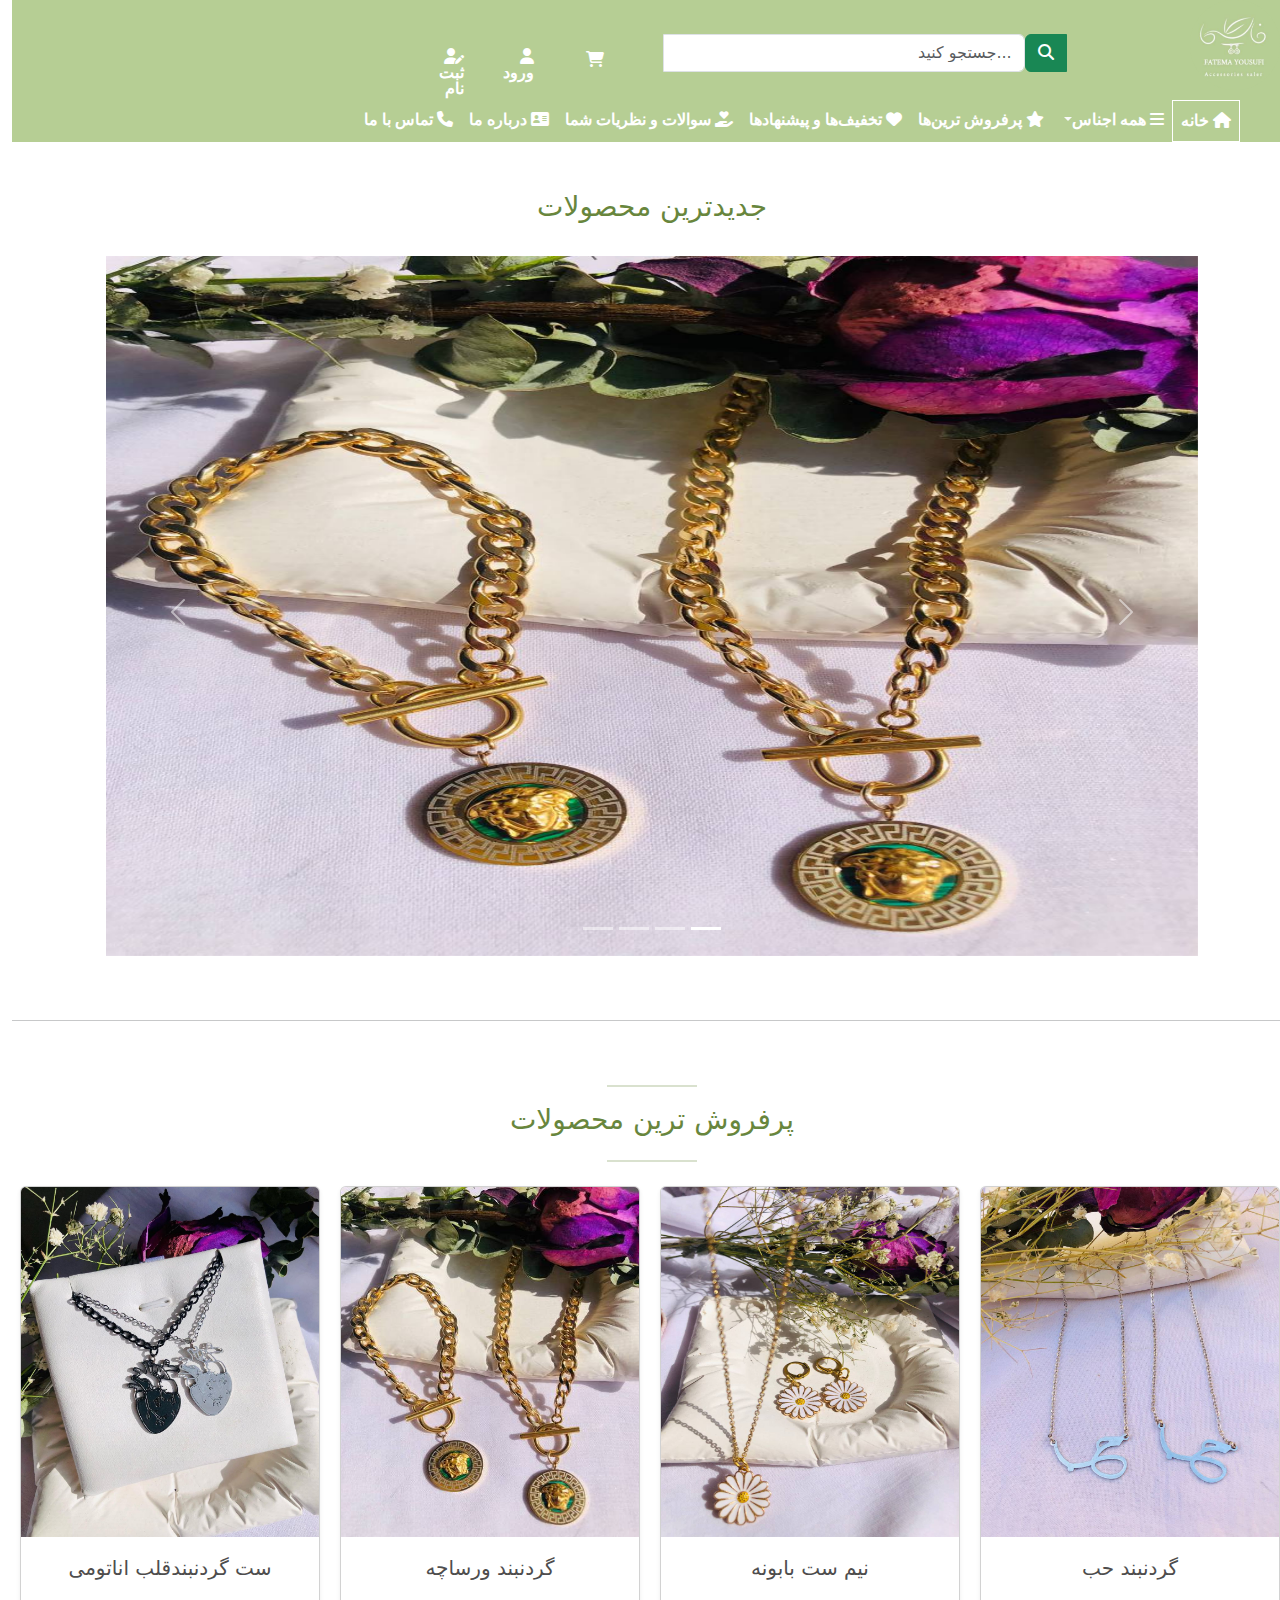
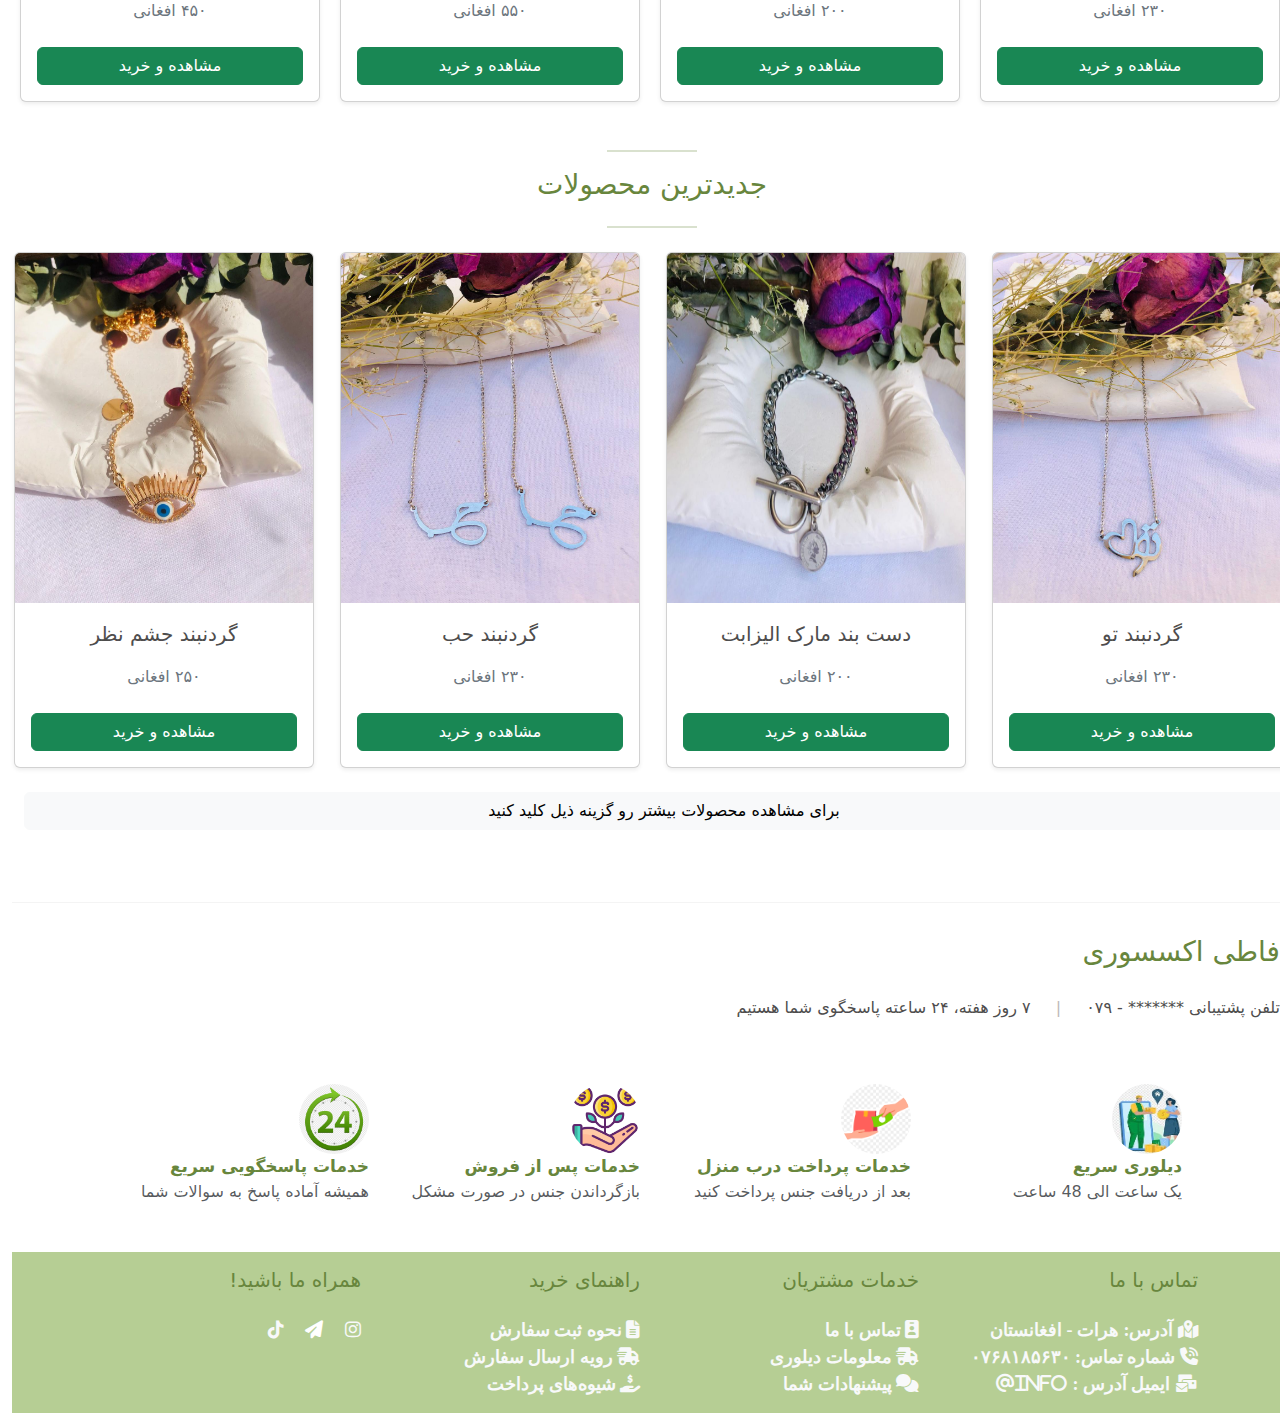
<file: index.html>
<!DOCTYPE html>
<html lang="fa" dir="rtl">
<head>
    <meta charset="UTF-8">
    <meta name="viewport" content="width=device-width, initial-scale=1.0">
    <title>فاطی اکسسوری</title>
    
    <link rel="icon" href="img/logo.png">
    <link rel="stylesheet" href="css/style.css">
    <!-- <link rel="stylesheet" href="https://cdnjs.cloudflare.com/ajax/libs/font-awesome/4.7.0/css/font-awesome.min.css"> -->
    <link rel="stylesheet" href="https://cdnjs.cloudflare.com/ajax/libs/font-awesome/6.5.2/css/all.min.css">
    <link href="https://cdn.jsdelivr.net/npm/bootstrap@5.3.3/dist/css/bootstrap.min.css" rel="stylesheet" integrity="sha384-QWTKZyjpPEjISv5WaRU9OFeRpok6YctnYmDr5pNlyT2bRjXh0JMhjY6hW+ALEwIH" crossorigin="anonymous">
    <script src="https://cdn.jsdelivr.net/npm/bootstrap@5.3.3/dist/js/bootstrap.bundle.min.js" integrity="sha384-YvpcrYf0tY3lHB60NNkmXc5s9fDVZLESaAA55NDzOxhy9GkcIdslK1eN7N6jIeHz" crossorigin="anonymous"></script>
</head>
<body>
    <header>
        <!-- top header-->
    <div class="top-head">
        <div class="row m-0">
            <div class="col-sm-2 h-100">
                <a href="index.html" class="navbar-brand">
                <img src="img/logo-modified.png" alt="logo-image" width="90px" height="90px">
                </a>
            </div>
            <div class="col-sm-4 h-100">
                <div class="input-group pt-4">
                        <button class="btn btn-success" type="button">
                            <span class="fa fa-search"></span>
                        </button>
                        <input type="search" class="form-control search" placeholder="...جستجو کنید">
                </div>
            </div>
            <div class="col-sm-2 pt-5 pe-5 h-100" style="width: 70px;">
                <div class="cart-login">
                    <div class="cart">
                        <a href="#">
                            <i class="fa fa-cart-shopping"></i>
                        </a>
                    </div>
                </div>
            </div>
            <div class="col-sm-2 pt-5 pe-5 h-100" style="width: 70px;">
                <div class="login">
                    <a href="login.html">
                        <i class="fa fa-user"> ورود </i>
                    </a>
                </div>
            </div>
            <div class="col-sm-2 pt-5 pe-5 h-100" style="width: 70px;">
                <div class="regester">
                    <a href="regester.html">
                        <i class="fa fa-user-edit"> ثبت نام </i>
                    </a>
                </div>
            </div>
        </div>
    </div>
     <!-- navegationbar-->
    <nav class="navbar navbar-expand-lg pt-0 pb-0">
        <div class="container-fluid nav-head">
        <button class="navbar-toggler" type="button" data-bs-toggle="collapse" data-bs-target="#navbarNavAltMarkup" aria-controls="navbarNavAltMarkup">
            <span class="navbar-toggler-icon"></span></button>
    <div class="collapse navbar-collapse" id="navbarNavAltMarkup">
        <ul class="navbar-nav">
            <li class="nav-item">
                <a class="nav-link text-light active" href="index.html"><i class="fa fa-home"> خانه</i></a>
            </li>
            <li class="nav-item dropdown">
                <a class="nav-link dropdown-toggle text-light" data-bs-toggle="dropdown" href="#"><i class="fa fa-bars"> همه اجناس</i></a>
                <ul class="dropdown-menu">
                    <li><a class="dropdown-item" href="#">ست کاپلی</a></li>
                    <li><a class="dropdown-item" href="#">گردنبند</a></li>
                    <li><a class="dropdown-item" href="#">دستبند </a></li>
                    <li><a class="dropdown-item" href="#">نیم ست</a></li>
                    <li><a class="dropdown-item" href="#">ست کامل</a></li>
                </ul>
            </li>
            <li class="nav-item">
                <a class="nav-link text-light" href="bestsellers.html"><i class="fa fa-star"> پرفروش‌ ترین‌ها</i></a>
            </li>
            <li class="nav-item">
                <a class="nav-link text-light" href="discount_and_offers.html"> <i class="fa fa-heart"> تخفیف‌ها و پیشنهادها</i></a>
            </li>
            <li class="nav-item">
                <a class="nav-link text-light" href="questions-opinions.html"><i class="fa fa-hand-holding-heart"> سوالات و نظریات شما </i></a>
            </li>
            <li class="nav-item">
                <a class="nav-link text-light" href="about-us.html"><i class="fa fa-address-card"> درباره ما</i></a>
            </li>
            <li class="nav-item">
                <a class="nav-link text-light" href="contact-us.html"><i class="fa fa-phone"> تماس با ما </i></a>
            </li>
        </ul>
    </div>
    </div>
    </nav>
</header>
    <div class="container">
        <div class="section">
            <div class="row m-0">
            <div class="container-fluid new-item mt-5">
                <h3 class="pb-4">جدیدترین محصولات</h3>
            </div>
            <!-- Carousel -->
            <div id="newItems" class="carousel slide" data-bs-ride="carousel">

            <!-- Indicators/dots -->
            <div class="carousel-indicators">
                <button type="button" data-bs-target="#newItems" data-bs-slide-to="0" class="active"></button>
                <button type="button" data-bs-target="#newItems" data-bs-slide-to="1"></button>
                <button type="button" data-bs-target="#newItems" data-bs-slide-to="2"></button>
                <button type="button" data-bs-target="#newItems" data-bs-slide-to="3"></button>
            </div>
            <!-- The slideshow/carousel -->
            <div class="carousel-inner">
            <div class="carousel-item active">
                <img src="img/versahc.jpg" alt="versach" class="d-block w-100" >
            </div>
            <div class="carousel-item">
                <img src="img/love.jpg" alt="love" class="d-block w-100" >
            </div>
            <div class="carousel-item">
                <img src="img/vencleef.jpg" alt="vencleef" class="d-block w-100">
            </div>
            <div class="carousel-item">
                <img src="img/you.jpg" alt="versach" class="d-block w-100">
            </div>
            </div>
    
            <!-- Left and right controls/icons -->
            <button class="carousel-control-prev" type="button" data-bs-target="#newItems" data-bs-slide="prev">
                <span class="carousel-control-prev-icon"></span>
            </button>
            <button class="carousel-control-next" type="button" data-bs-target="#newItems" data-bs-slide="next">
                <span class="carousel-control-next-icon"></span>
            </button>
        </div>
        </div>
    </div>
    </div><br> <br> <hr>
    <div class="row">
        <div class="container-fluid new-item mt-5">
            <hr class="horizontal-line">
            <h3 class="pt-3 pb-3">پرفروش ترین محصولات</h3>
            <hr class="horizontal-line">
        </div>
    </div>
        <!-- Card -->
<div class="row m-0">
    <div class="container mt-4 col-sm-3">
        <div class="card shadow-sm bg-body" style="width: 300px;">
            <img class="card-img-top" src="img/love.jpg" alt="love necklace" style="width:100%">
            <div class="card-body justify-content-center">
                <p class="card-text text-center fs-5 m-0">گردنبند حب</p>
                <a href="#" class="card-link text-decoration-none text-secondary d-block mt-3">۲۳۰ افغانی</a><br>
                <a href="#" class="btn btn-success d-block">مشاهده و خرید</a>
            </div>
        </div>
    </div>
    <div class="container mt-4 col-sm-3">
        <div class="card shadow-sm bg-body" style="width: 300px;">
            <img class="card-img-top" src="img/flower.jpg" alt="flower necklace" style="width:100%">
            <div class="card-body justify-content-center">
                <p class="card-text text-center fs-5 m-0">نیم ست بابونه</p>
                <a href="#" class="card-link text-decoration-none text-secondary d-block mt-3">۲۰۰ افغانی</a><br>
                <a href="#" class="btn btn-success d-block">مشاهده و خرید</a>
            </div>
        </div>
    </div>
    <div class="container mt-4 col-sm-3">
        <div class="card shadow-sm bg-body" style="width: 300px;">
            <img class="card-img-top" src="img/versahc_50.jpg" alt="versach necklace" style="width:100%">
            <div class="card-body justify-content-center">
                <p class="card-text text-center fs-5 m-0">گردنبند ورساچه</p>
                <a href="#" class="card-link text-decoration-none text-secondary d-block mt-3">۵۵۰ افغانی</a><br>
                <a href="#" class="btn btn-success d-block">مشاهده و خرید</a>
            </div>
        </div>
    </div>
    <div class="container mt-4 col-sm-3">
        <div class="card shadow-sm bg-body" style="width: 300px;">
            <img class="card-img-top" src="img/anatomy-heart. jpg.jpg" alt="anatomy-heart necklace" style="width:100%,">
            <div class="card-body justify-content-center">
                <p class="card-text text-center fs-5 m-0">ست گردنبندقلب اناتومی</p>
                <a href="#" class="card-link text-decoration-none text-secondary d-block mt-3">۴۵۰ افغانی</a><br>
                <a href="#" class="btn btn-success d-block">مشاهده و خرید</a>
            </div>
        </div>
    </div>
</div>

    <div class="row">
        <div class="container-fluid new-item mt-5">
            <hr class="horizontal-line">
            <h3 class="pt-3 pb-3">جدیدترین محصولات</h3>
            <hr class="horizontal-line">
        </div>
        <!-- Card -->
    <div class="container mt-4 col-sm-3">
        <div class="card shadow-sm bg-body" style="width: 300px;">
            <img class="card-img-top" src="img/you.jpg" alt="you necklace" style="width:100%">
            <div class="card-body justify-content-center">
                <p class="card-text text-center fs-5 m-0">گردنبند تو</p>
                <a href="#" class="card-link text-decoration-none text-secondary d-block mt-3">۲۳۰ افغانی</a><br>
                <a href="#" class="btn btn-success d-block">مشاهده و خرید</a>
            </div>
        </div>
    </div>
    <div class="container mt-4 col-sm-3">
        <div class="card shadow-sm bg-body" style="width: 300px;">
            <img class="card-img-top" src="img/bracelet.jpg" alt="bracelet" style="width:100%">
            <div class="card-body justify-content-center">
                <p class="card-text text-center fs-5 m-0">دست بند مارک الیزابت</p>
                <a href="#" class="card-link text-decoration-none text-secondary d-block mt-3">۲۰۰ افغانی</a><br>
                <a href="#" class="btn btn-success d-block">مشاهده و خرید</a>
            </div>
        </div>
    </div>
    <div class="container mt-4 col-sm-3">
        <div class="card shadow-sm bg-body" style="width: 300px;">
            <img class="card-img-top" src="img/love.jpg" alt="love necklace" style="width:100%">
            <div class="card-body justify-content-center">
                <p class="card-text text-center fs-5 m-0">گردنبند حب</p>
                <a href="#" class="card-link text-decoration-none text-secondary d-block mt-3">۲۳۰ افغانی</a><br>
                <a href="#" class="btn btn-success d-block">مشاهده و خرید</a>
            </div>
        </div>
    </div>
    <div class="container mt-4 col-sm-3">
        <div class="card shadow-sm bg-body" style="width: 300px;">
            <img class="card-img-top" src="img/evil-eye.jpg" alt="evil-eye necklace" style="width:100%,">
            <div class="card-body justify-content-center">
                <p class="card-text text-center fs-5 m-0">گردنبند جشم نظر</p>
                <a href="#" class="card-link text-decoration-none text-secondary d-block mt-3">۲۵۰ افغانی</a><br>
                <a href="#" class="btn btn-success d-block">مشاهده و خرید</a>
            </div>
        </div>
    </div>
    <div class="row mt-4 mb-4">
        <button class=" btn btn-light d-block">برای مشاهده محصولات بیشتر رو گزینه ذیل کلید کنید</button>
    </div><br><br>
    </div><hr class="mt-5" style="color: lightgrey;">

    <div class="row m-0">
        <h3 class="mt-3 mb-3" style="color: #68863d;"> فاطی اکسسوری</h3><br>
        <p>تلفن پشتیبانی ******* - ۰۷۹  <span class="spn">|</span> ۷ روز هفته، ۲۴ ساعته پاسخگوی شما هستیم</p>
    </div>
    <!-- Remarks -->
    <section class="remarks">
    <div class="container">
    <div class="row  my-5 mx-3">
        <div class="col-lg-3 col-md-4 col-sm-6 col-12">
            <div class="remark">
                <div class="remark-icon">
                <img src="img/express-delivery.jpg" class="rounded-pill" alt="an" width="70" height="70">
                </div>
                <div class="remark-text">
                    <div class="text-title">
                        دیلوری سریع
                    </div>
                    <div class="text-d text-muted">
                        یک ساعت الی 48 ساعت
                    </div>
                </div>
            </div>
        </div>
        <div class="col-lg-3 col-md-4 col-sm-6 col-12">
            <div class="remark">
                <div class="remark-icon">
                    <img src="img/cash-on-deliveryl.png" class="rounded-pill" alt="an" width="70" height="70">
                </div>
                <div class="remark-text">
                    <div class="text-title">
                         خدمات پرداخت درب منزل 
                    </div>
                    <div class="text-d text-muted">
                        بعد از دریافت جنس پرداخت کنید
                    </div>
                </div>
            </div>
        </div>
        <div class="col-lg-3 col-md-4 col-sm-6 col-12">
            <div class="remark">
                <div class="remark-icon">
                    <img src="img/roi.png" class="rounded-pill" alt="an" width="70" height="70">
                </div>
                <div class="remark-text">
                    <div class="text-title">
                        خدمات پس از فروش
                    </div>
                    <div class="text-d text-muted">
                        بازگرداندن جنس در صورت مشکل
                    </div>
                </div>
            </div>
        </div>
        <div class="col-lg-3 col-md-4 col-sm-6 col-12">
            <div class="remark">
                <div class="remark-icon">
                    <img src="img/accountability.png" class="rounded-pill" alt="an" width="70" height="70">
                </div>
                <div class="remark-text">
                    <div class="text-title">
                        خدمات پاسخگویی سریع
                    </div>
                    <div class="text-d text-muted">
                        همیشه آماده پاسخ به سوالات شما
                    </div>
                </div>
            </div>
        </div>
    </div>
</div>
</section>
    <!-- footer -->
    <footer class="foot">
        <div style="background-color: #B6CE94;">
        <div class="container py-3">
            <div class="row m-0">
                <div class="col-lg-3 col-md-4 col-sm-6 col-12">
                    <h5 class="pb-3" style="color: #68863d;"> تماس با ما </h5>
                    <span class="text-light"><i class="fas fa-map-marked-alt"> آدرس: هرات - افغانستان </i></span><br>
                    <span class="text-light"><i class="fas fa-phone-volume"> شماره تماس: ۰۷۶۸۱۸۵۶۳۰  </i></span><br>
                    <span class="text-light"><i class="fas fa-mail-bulk"> ایمیل آدرس : info@</i></span>
                </div>
                <div class="col-lg-3 col-md-4 col-sm-6 col-12">
                    <h5 class="mb-4" style="color: #68863d;"> خدمات مشتریان </h5>
                        <a href="#">
                            <span class="text-light"><i class="fas fa-id-badge"> تماس با ما  </i></span>
                        </a><br>
                        <a href="#">
                            <span class="text-light"><i class="fas fa-shipping-fast"> معلومات دیلوری </i></span>
                        </a><br>
                        <a href="#">
                            <span class="text-light"><i class="fas fas fa-comments"> پیشنهادات شما  </i></span>
                        </a>
                </div>
                <div class="col-lg-3 col-md-4 col-sm-6 col-12">
                    <h5 class="pb-3" style="color: #68863d;"> راهنمای خرید  </h5>
                    <a href="#">
                        <span class="text-light"><i class="fas fa-file-alt"> نحوه ثبت سفارش </i></span>
                    </a><br>
                    <a href="#">
                        <span class="text-light"><i class="fas fa-shipping-fast"> رویه ارسال سفارش 
                        </i></span>
                    </a><br>
                    <a href="">
                        <span class="text-light"><i class="fas fa-hand-holding-usd">  شیوه‌های پرداخت </i></span>
                    </a>
                </div>
                <div class="col-lg-3 col-md-4 col-sm-6 col-12">
                    <h5 class="mb-4" style="color: #68863d;">همراه ما باشید!</h5>
                    <a href=""><i class="fa-brands fa-instagram text-light ps-3"></i></a>
                    <i class="fa fa-paper-plane ps-3"></i>
                    <i class="fa-brands fa-tiktok text-light"></i>
                </div>
            </div>
        </div>
    </div>
    </footer>
</body>
</html>
</file>
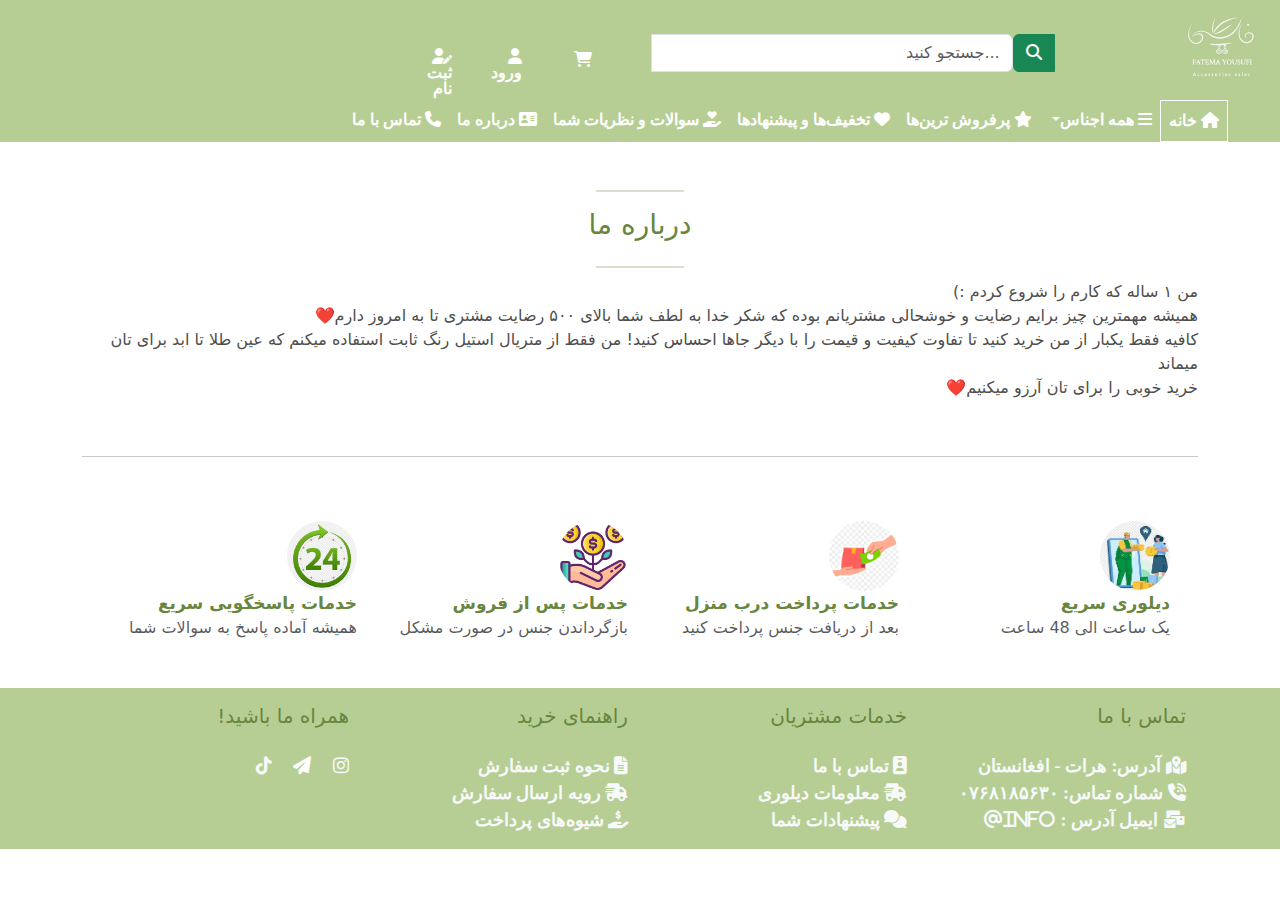
<file: about-us.html>
<!DOCTYPE html>
<html lang="en" dir="rtl">
<head>
    <meta charset="UTF-8">
    <meta name="viewport" content="width=device-width, initial-scale=1.0">
    <title>فاطی اکسسوری</title>
    
    <link rel="icon" href="img/logo.png">
    <link rel="stylesheet" href="css/style.css">
    <!-- <link rel="stylesheet" href="https://cdnjs.cloudflare.com/ajax/libs/font-awesome/4.7.0/css/font-awesome.min.css"> -->
    <link rel="stylesheet" href="https://cdnjs.cloudflare.com/ajax/libs/font-awesome/6.5.2/css/all.min.css">
    <link href="https://cdn.jsdelivr.net/npm/bootstrap@5.3.3/dist/css/bootstrap.min.css" rel="stylesheet" integrity="sha384-QWTKZyjpPEjISv5WaRU9OFeRpok6YctnYmDr5pNlyT2bRjXh0JMhjY6hW+ALEwIH" crossorigin="anonymous">
    <script src="https://cdn.jsdelivr.net/npm/bootstrap@5.3.3/dist/js/bootstrap.bundle.min.js" integrity="sha384-YvpcrYf0tY3lHB60NNkmXc5s9fDVZLESaAA55NDzOxhy9GkcIdslK1eN7N6jIeHz" crossorigin="anonymous"></script>
</head>
<body>
    <header>
        <!-- top header-->
    <div class="top-head">
        <div class="row m-0">
            <div class="col-sm-2 h-100">
                <a href="index.html" class="navbar-brand">
                <img src="img/logo-modified.png" alt="logo-image" width="90px" height="90px">
                </a>
            </div>
            <div class="col-sm-4 h-100">
                <div class="input-group pt-4">
                        <button class="btn btn-success" type="button">
                            <span class="fa fa-search"></span>
                        </button>
                        <input type="search" class="form-control search" placeholder="...جستجو کنید">
                </div>
            </div>
            <div class="col-sm-2 pt-5 pe-5 h-100" style="width: 70px;">
                <div class="cart-login">
                    <div class="cart">
                        <a href="#">
                            <i class="fa fa-cart-shopping"></i>
                        </a>
                    </div>
                </div>
            </div>
            <div class="col-sm-2 pt-5 pe-5 h-100" style="width: 70px;">
                <div class="login">
                    <a href="login.html">
                        <i class="fa fa-user"> ورود </i>
                    </a>
                </div>
            </div>
            <div class="col-sm-2 pt-5 pe-5 h-100" style="width: 70px;">
                <div class="regester">
                    <a href="regester.html">
                        <i class="fa fa-user-edit"> ثبت نام </i>
                    </a>
                </div>
            </div>
        </div>
    </div>
     <!-- navegationbar-->
    <nav class="navbar navbar-expand-lg pt-0 pb-0">
        <div class="container-fluid nav-head">
        <button class="navbar-toggler" type="button" data-bs-toggle="collapse" data-bs-target="#navbarNavAltMarkup" aria-controls="navbarNavAltMarkup">
            <span class="navbar-toggler-icon"></span></button>
    <div class="collapse navbar-collapse" id="navbarNavAltMarkup">
        <ul class="navbar-nav">
            <li class="nav-item">
                <a class="nav-link text-light active" href="index.html"><i class="fa fa-home"> خانه</i></a>
            </li>
            <li class="nav-item dropdown">
                <a class="nav-link dropdown-toggle text-light" data-bs-toggle="dropdown" href="#"><i class="fa fa-bars"> همه اجناس</i></a>
                <ul class="dropdown-menu">
                    <li><a class="dropdown-item" href="#">ست کاپلی</a></li>
                    <li><a class="dropdown-item" href="#">گردنبند</a></li>
                    <li><a class="dropdown-item" href="#">دستبند </a></li>
                    <li><a class="dropdown-item" href="#">نیم ست</a></li>
                    <li><a class="dropdown-item" href="#">ست کامل</a></li>
                </ul>
            </li>
            <li class="nav-item">
                <a class="nav-link text-light" href="bestsellers.html"><i class="fa fa-star"> پرفروش‌ ترین‌ها</i></a>
            </li>
            <li class="nav-item">
                <a class="nav-link text-light" href="discount_and_offers.html"> <i class="fa fa-heart"> تخفیف‌ها و پیشنهادها</i></a>
            </li>
            <li class="nav-item">
                <a class="nav-link text-light" href="questions-opinions.html"><i class="fa fa-hand-holding-heart"> سوالات و نظریات شما </i></a>
            </li>
            <li class="nav-item">
                <a class="nav-link text-light" href="about-us.html"><i class="fa fa-address-card"> درباره ما</i></a>
            </li>
            <li class="nav-item">
                <a class="nav-link text-light" href="contact-us.html"><i class="fa fa-phone"> تماس با ما </i></a>
            </li>
        </ul>
    </div>
    </div>
    </nav>
</header>
<!-- Card -->
    <div class="container-fluid new-item mt-5">
        <hr class="horizontal-line">
        <h3 class="pt-3 pb-3"> درباره ما </h3>
        <hr class="horizontal-line">
    </div>
    <div class="container">
        <div class="row">
            <div class="col">
                <p>
                    من ۱ ساله که کارم را شروع کردم :) <br>
                    همیشه مهمترین چیز برایم رضایت و خوشحالی مشتریانم بوده
                    که شکر خدا به لطف شما بالای ۵۰۰ رضایت مشتری تا به امروز دارم❤️<br>
                    کافیه فقط یکبار از من خرید کنید تا تفاوت کیفیت و قیمت را با دیگر جاها احساس کنید!
                    من فقط از متریال استیل رنگ ثابت استفاده میکنم که عین طلا تا ابد برای تان میماند<br>
                    خرید خوبی را برای تان آرزو میکنیم❤️                    
                </p><br><hr>
            </div>
        </div>
    </div>
    
    <!-- Remarks -->
    <section class="remarks">
        <div class="container">
        <div class="row  my-5 mx-3">
            <div class="col-lg-3 col-md-4 col-sm-6 col-12">
                <div class="remark">
                    <div class="remark-icon">
                    <img src="img/express-delivery.jpg" class="rounded-pill" alt="an" width="70" height="70">
                    </div>
                    <div class="remark-text">
                        <div class="text-title">
                            دیلوری سریع
                        </div>
                        <div class="text-d text-muted">
                            یک ساعت الی 48 ساعت
                        </div>
                    </div>
                </div>
            </div>
            <div class="col-lg-3 col-md-4 col-sm-6 col-12">
                <div class="remark">
                    <div class="remark-icon">
                        <img src="img/cash-on-deliveryl.png" class="rounded-pill" alt="an" width="70" height="70">
                    </div>
                    <div class="remark-text">
                        <div class="text-title">
                             خدمات پرداخت درب منزل 
                        </div>
                        <div class="text-d text-muted">
                            بعد از دریافت جنس پرداخت کنید
                        </div>
                    </div>
                </div>
            </div>
            <div class="col-lg-3 col-md-4 col-sm-6 col-12">
                <div class="remark">
                    <div class="remark-icon">
                        <img src="img/roi.png" class="rounded-pill" alt="an" width="70" height="70">
                    </div>
                    <div class="remark-text">
                        <div class="text-title">
                            خدمات پس از فروش
                        </div>
                        <div class="text-d text-muted">
                            بازگرداندن جنس در صورت مشکل
                        </div>
                    </div>
                </div>
            </div>
            <div class="col-lg-3 col-md-4 col-sm-6 col-12">
                <div class="remark">
                    <div class="remark-icon">
                        <img src="img/accountability.png" class="rounded-pill" alt="an" width="70" height="70">
                    </div>
                    <div class="remark-text">
                        <div class="text-title">
                            خدمات پاسخگویی سریع
                        </div>
                        <div class="text-d text-muted">
                            همیشه آماده پاسخ به سوالات شما
                        </div>
                    </div>
                </div>
            </div>
        </div>
    </div>
    </section>
        <!-- footer -->
        <footer class="foot">
            <div style="background-color: #B6CE94;">
            <div class="container py-3">
                <div class="row m-0">
                    <div class="col-lg-3 col-md-4 col-sm-6 col-12">
                        <h5 class="pb-3" style="color: #68863d;"> تماس با ما </h5>
                        <span class="text-light"><i class="fas fa-map-marked-alt"> آدرس: هرات - افغانستان </i></span><br>
                        <span class="text-light"><i class="fas fa-phone-volume"> شماره تماس: ۰۷۶۸۱۸۵۶۳۰  </i></span><br>
                        <span class="text-light"><i class="fas fa-mail-bulk"> ایمیل آدرس : info@</i></span>
                    </div>
                    <div class="col-lg-3 col-md-4 col-sm-6 col-12">
                        <h5 class="mb-4" style="color: #68863d;"> خدمات مشتریان </h5>
                            <a href="#">
                                <span class="text-light"><i class="fas fa-id-badge"> تماس با ما  </i></span>
                            </a><br>
                            <a href="#">
                                <span class="text-light"><i class="fas fa-shipping-fast"> معلومات دیلوری </i></span>
                            </a><br>
                            <a href="#">
                                <span class="text-light"><i class="fas fas fa-comments"> پیشنهادات شما  </i></span>
                            </a>
                    </div>
                    <div class="col-lg-3 col-md-4 col-sm-6 col-12">
                        <h5 class="pb-3" style="color: #68863d;"> راهنمای خرید  </h5>
                        <a href="#">
                            <span class="text-light"><i class="fas fa-file-alt"> نحوه ثبت سفارش </i></span>
                        </a><br>
                        <a href="#">
                            <span class="text-light"><i class="fas fa-shipping-fast"> رویه ارسال سفارش 
                            </i></span>
                        </a><br>
                        <a href="">
                            <span class="text-light"><i class="fas fa-hand-holding-usd">  شیوه‌های پرداخت </i></span>
                        </a>
                    </div>
                    <div class="col-lg-3 col-md-4 col-sm-6 col-12">
                        <h5 class="mb-4" style="color: #68863d;">همراه ما باشید!</h5>
                        <a href=""><i class="fa-brands fa-instagram text-light ps-3"></i></a>
                        <i class="fa fa-paper-plane ps-3"></i>
                        <i class="fa-brands fa-tiktok text-light"></i>
                    </div>
                </div>
            </div>
        </div>
        </footer>
</body>
</html>
</file>
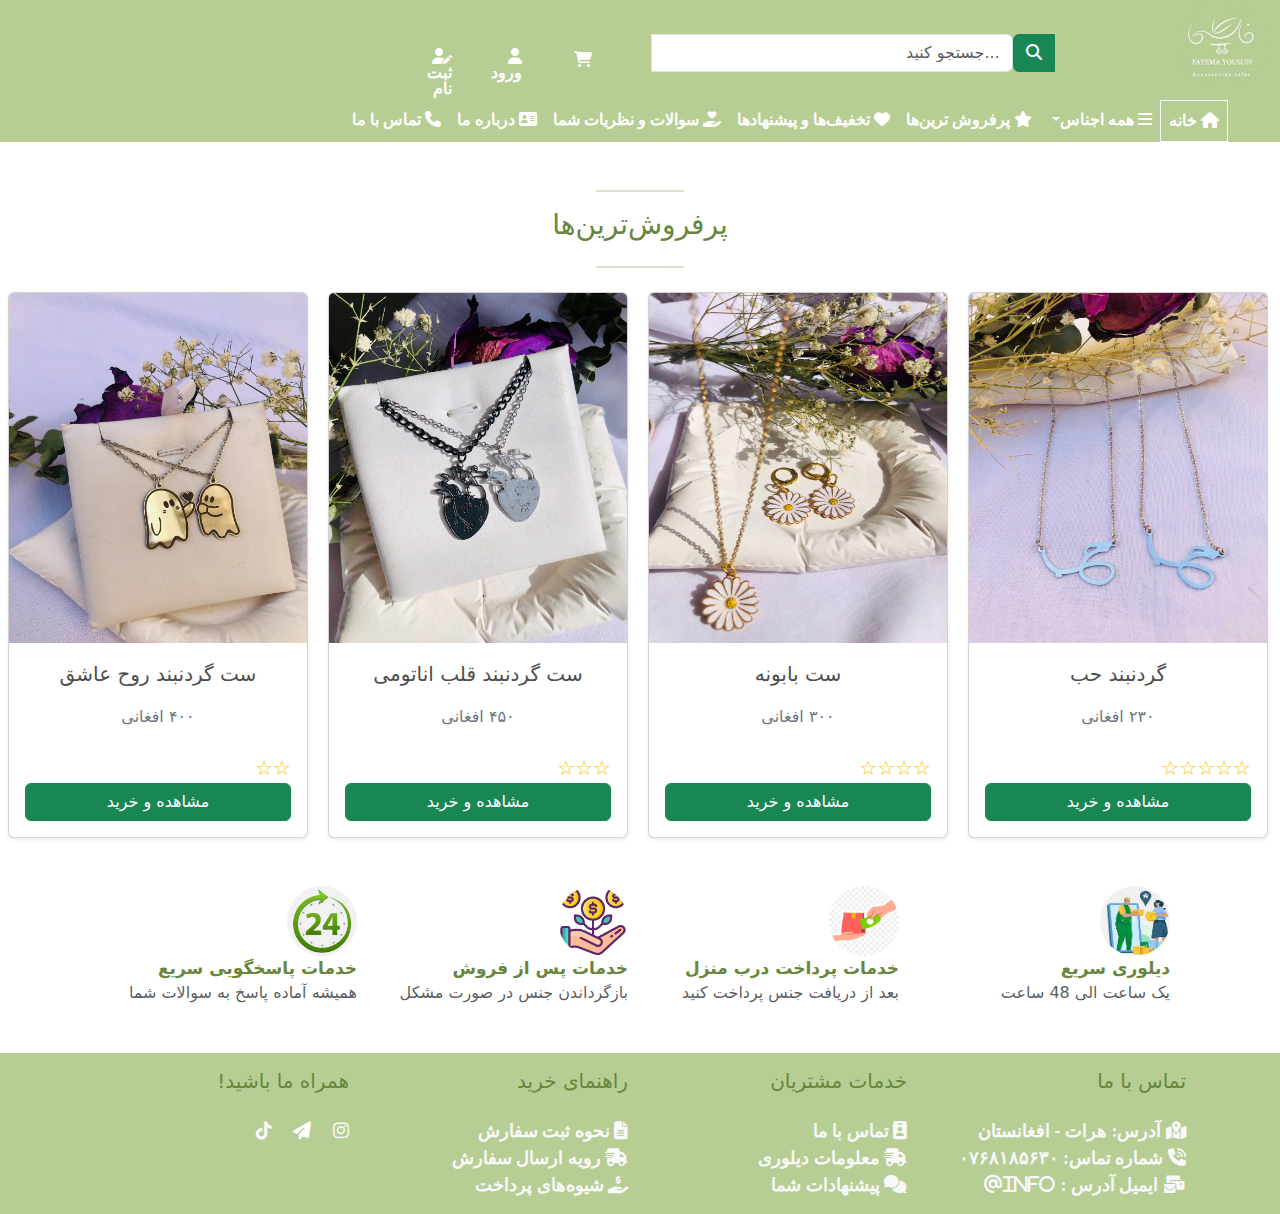
<file: bestsellers.html>
<!DOCTYPE html>
<html lang="en" dir="rtl">
<head>
    <meta charset="UTF-8">
    <meta name="viewport" content="width=device-width, initial-scale=1.0">
    <title>فاطی اکسسوری</title>
    
    <link rel="icon" href="img/logo.png">
    <link rel="stylesheet" href="css/style.css">
    <!-- <link rel="stylesheet" href="https://cdnjs.cloudflare.com/ajax/libs/font-awesome/4.7.0/css/font-awesome.min.css"> -->
    <link rel="stylesheet" href="https://cdnjs.cloudflare.com/ajax/libs/font-awesome/6.5.2/css/all.min.css">
    <link href="https://cdn.jsdelivr.net/npm/bootstrap@5.3.3/dist/css/bootstrap.min.css" rel="stylesheet" integrity="sha384-QWTKZyjpPEjISv5WaRU9OFeRpok6YctnYmDr5pNlyT2bRjXh0JMhjY6hW+ALEwIH" crossorigin="anonymous">
    <script src="https://cdn.jsdelivr.net/npm/bootstrap@5.3.3/dist/js/bootstrap.bundle.min.js" integrity="sha384-YvpcrYf0tY3lHB60NNkmXc5s9fDVZLESaAA55NDzOxhy9GkcIdslK1eN7N6jIeHz" crossorigin="anonymous"></script>
</head>
<body>
    <header>
        <!-- top header-->
    <div class="top-head">
        <div class="row m-0">
            <div class="col-sm-2 h-100">
                <a href="index.html" class="navbar-brand">
                <img src="img/logo-modified.png" alt="logo-image" width="90px" height="90px">
                </a>
            </div>
            <div class="col-sm-4 h-100">
                <div class="input-group pt-4">
                        <button class="btn btn-success" type="button">
                            <span class="fa fa-search"></span>
                        </button>
                        <input type="search" class="form-control search" placeholder="...جستجو کنید">
                </div>
            </div>
            <div class="col-sm-2 pt-5 pe-5 h-100" style="width: 70px;">
                <div class="cart-login">
                    <div class="cart">
                        <a href="#">
                            <i class="fa fa-cart-shopping"></i>
                        </a>
                    </div>
                </div>
            </div>
            <div class="col-sm-2 pt-5 pe-5 h-100" style="width: 70px;">
                <div class="login">
                    <a href="login.html">
                        <i class="fa fa-user"> ورود </i>
                    </a>
                </div>
            </div>
            <div class="col-sm-2 pt-5 pe-5 h-100" style="width: 70px;">
                <div class="regester">
                    <a href="regester.html">
                        <i class="fa fa-user-edit"> ثبت نام </i>
                    </a>
                </div>
            </div>
        </div>
    </div>
     <!-- navegationbar-->
    <nav class="navbar navbar-expand-lg pt-0 pb-0">
        <div class="container-fluid nav-head">
        <button class="navbar-toggler" type="button" data-bs-toggle="collapse" data-bs-target="#navbarNavAltMarkup" aria-controls="navbarNavAltMarkup">
            <span class="navbar-toggler-icon"></span></button>
    <div class="collapse navbar-collapse" id="navbarNavAltMarkup">
        <ul class="navbar-nav">
            <li class="nav-item">
                <a class="nav-link text-light active" href="index.html"><i class="fa fa-home"> خانه</i></a>
            </li>
            <li class="nav-item dropdown">
                <a class="nav-link dropdown-toggle text-light" data-bs-toggle="dropdown" href="#"><i class="fa fa-bars"> همه اجناس</i></a>
                <ul class="dropdown-menu">
                    <li><a class="dropdown-item" href="#">ست کاپلی</a></li>
                    <li><a class="dropdown-item" href="#">گردنبند</a></li>
                    <li><a class="dropdown-item" href="#">دستبند </a></li>
                    <li><a class="dropdown-item" href="#">نیم ست</a></li>
                    <li><a class="dropdown-item" href="#">ست کامل</a></li>
                </ul>
            </li>
            <li class="nav-item">
                <a class="nav-link text-light" href="bestsellers.html"><i class="fa fa-star"> پرفروش‌ ترین‌ها</i></a>
            </li>
            <li class="nav-item">
                <a class="nav-link text-light" href="discount_and_offers.html"> <i class="fa fa-heart"> تخفیف‌ها و پیشنهادها</i></a>
            </li>
            <li class="nav-item">
                <a class="nav-link text-light" href="questions-opinions.html"><i class="fa fa-hand-holding-heart"> سوالات و نظریات شما </i></a>
            </li>
            <li class="nav-item">
                <a class="nav-link text-light" href="about-us.html"><i class="fa fa-address-card"> درباره ما</i></a>
            </li>
            <li class="nav-item">
                <a class="nav-link text-light" href="contact-us.html"><i class="fa fa-phone"> تماس با ما </i></a>
            </li>
        </ul>
    </div>
    </div>
    </nav>
</header>
<div class="container-fluid new-item mt-5">
    <hr class="horizontal-line">
    <h3 class="pt-3 pb-3">  پرفروش‌ترین‌ها  </h3>
    <hr class="horizontal-line">
</div>
<!-- Card -->
<div class="row m-0">
<div class="container mt-4 col-sm-3">
    <div class="card shadow-sm bg-body" style="width: 300px;">
        <img class="card-img-top" src="img/love.jpg" alt="love necklace" style="width:100%">
        <div class="card-body justify-content-center">
            <p class="card-text text-center fs-5 m-0">گردنبند حب</p>
            <a href="#" class="card-link text-decoration-none text-secondary d-block mt-3">۲۳۰ افغانی</a><br>
            <span class="text-warning fs-5">&star;&star;&star;&star;&star;</span>
            <a href="#" class="btn btn-success d-block">مشاهده و خرید</a>
        </div>
    </div>
</div>
<div class="container mt-4 col-sm-3">
<div class="card shadow-sm bg-body" style="width: 300px;">
    <img class="card-img-top" src="img/flower.jpg" alt="flower necklace" style="width:100%">
    <div class="card-body justify-content-center">
        <p class="card-text text-center fs-5 m-0"> ست بابونه</p>
        <a href="#" class="card-link text-decoration-none text-secondary d-block mt-3">۳۰۰ افغانی</a><br>
        <span class="text-warning fs-5">&star;&star;&star;&star;</span>
        <a href="#" class="btn btn-success d-block">مشاهده و خرید</a>
    </div>
</div>
</div>

<div class="container mt-4 col-sm-3">
<div class="card shadow-sm bg-body" style="width: 300px;">
    <img class="card-img-top" src="img/anatomy-heart. jpg.jpg" alt="anatomy-heart necklace" style="width:100%,">
    <div class="card-body justify-content-center">
        <p class="card-text text-center fs-5 m-0"> ست گردنبند قلب اناتومی </p>
        <a href="#" class="card-link text-decoration-none text-secondary d-block mt-3">۴۵۰ افغانی</a><br>
        <span class="text-warning fs-5">&star;&star;&star;</span>
        <a href="#" class="btn btn-success d-block">مشاهده و خرید</a>
    </div>
</div>
</div>
<div class="container mt-4 col-sm-3">
<div class="card shadow-sm bg-body" style="width: 300px;">
    <img class="card-img-top" src="img/spirit.jpg" alt="love necklace" style="width:100%">
    <div class="card-body justify-content-center">
        <p class="card-text text-center fs-5 m-0"> ست گردنبند روح عاشق </p>
        <a href="#" class="card-link text-decoration-none text-secondary d-block mt-3">۴۰۰ افغانی</a><br>
        <span class="text-warning fs-5">&star;&star;</span>
        <a href="#" class="btn btn-success d-block">مشاهده و خرید</a>
    </div>
</div>
</div>

</div>
    
    <!-- Remarks -->
    <section class="remarks">
        <div class="container">
        <div class="row  my-5 mx-3">
            <div class="col-lg-3 col-md-4 col-sm-6 col-12">
                <div class="remark">
                    <div class="remark-icon">
                    <img src="img/express-delivery.jpg" class="rounded-pill" alt="an" width="70" height="70">
                    </div>
                    <div class="remark-text">
                        <div class="text-title">
                            دیلوری سریع
                        </div>
                        <div class="text-d text-muted">
                            یک ساعت الی 48 ساعت
                        </div>
                    </div>
                </div>
            </div>
            <div class="col-lg-3 col-md-4 col-sm-6 col-12">
                <div class="remark">
                    <div class="remark-icon">
                        <img src="img/cash-on-deliveryl.png" class="rounded-pill" alt="an" width="70" height="70">
                    </div>
                    <div class="remark-text">
                        <div class="text-title">
                             خدمات پرداخت درب منزل 
                        </div>
                        <div class="text-d text-muted">
                            بعد از دریافت جنس پرداخت کنید
                        </div>
                    </div>
                </div>
            </div>
            <div class="col-lg-3 col-md-4 col-sm-6 col-12">
                <div class="remark">
                    <div class="remark-icon">
                        <img src="img/roi.png" class="rounded-pill" alt="an" width="70" height="70">
                    </div>
                    <div class="remark-text">
                        <div class="text-title">
                            خدمات پس از فروش
                        </div>
                        <div class="text-d text-muted">
                            بازگرداندن جنس در صورت مشکل
                        </div>
                    </div>
                </div>
            </div>
            <div class="col-lg-3 col-md-4 col-sm-6 col-12">
                <div class="remark">
                    <div class="remark-icon">
                        <img src="img/accountability.png" class="rounded-pill" alt="an" width="70" height="70">
                    </div>
                    <div class="remark-text">
                        <div class="text-title">
                            خدمات پاسخگویی سریع
                        </div>
                        <div class="text-d text-muted">
                            همیشه آماده پاسخ به سوالات شما
                        </div>
                    </div>
                </div>
            </div>
        </div>
    </div>
    </section>
        <!-- footer -->
        <footer class="foot">
            <div style="background-color: #B6CE94;">
            <div class="container py-3">
                <div class="row m-0">
                    <div class="col-lg-3 col-md-4 col-sm-6 col-12">
                        <h5 class="pb-3" style="color: #68863d;"> تماس با ما </h5>
                        <span class="text-light"><i class="fas fa-map-marked-alt"> آدرس: هرات - افغانستان </i></span><br>
                        <span class="text-light"><i class="fas fa-phone-volume"> شماره تماس: ۰۷۶۸۱۸۵۶۳۰  </i></span><br>
                        <span class="text-light"><i class="fas fa-mail-bulk"> ایمیل آدرس : info@</i></span>
                    </div>
                    <div class="col-lg-3 col-md-4 col-sm-6 col-12">
                        <h5 class="mb-4" style="color: #68863d;"> خدمات مشتریان </h5>
                            <a href="#">
                                <span class="text-light"><i class="fas fa-id-badge"> تماس با ما  </i></span>
                            </a><br>
                            <a href="#">
                                <span class="text-light"><i class="fas fa-shipping-fast"> معلومات دیلوری </i></span>
                            </a><br>
                            <a href="#">
                                <span class="text-light"><i class="fas fas fa-comments"> پیشنهادات شما  </i></span>
                            </a>
                    </div>
                    <div class="col-lg-3 col-md-4 col-sm-6 col-12">
                        <h5 class="pb-3" style="color: #68863d;"> راهنمای خرید  </h5>
                        <a href="#">
                            <span class="text-light"><i class="fas fa-file-alt"> نحوه ثبت سفارش </i></span>
                        </a><br>
                        <a href="#">
                            <span class="text-light"><i class="fas fa-shipping-fast"> رویه ارسال سفارش 
                            </i></span>
                        </a><br>
                        <a href="">
                            <span class="text-light"><i class="fas fa-hand-holding-usd">  شیوه‌های پرداخت </i></span>
                        </a>
                    </div>
                    <div class="col-lg-3 col-md-4 col-sm-6 col-12">
                        <h5 class="mb-4" style="color: #68863d;">همراه ما باشید!</h5>
                        <a href=""><i class="fa-brands fa-instagram text-light ps-3"></i></a>
                        <i class="fa fa-paper-plane ps-3"></i>
                        <i class="fa-brands fa-tiktok text-light"></i>
                    </div>
                </div>
            </div>
        </div>
        </footer>
</body>
</html>
</file>
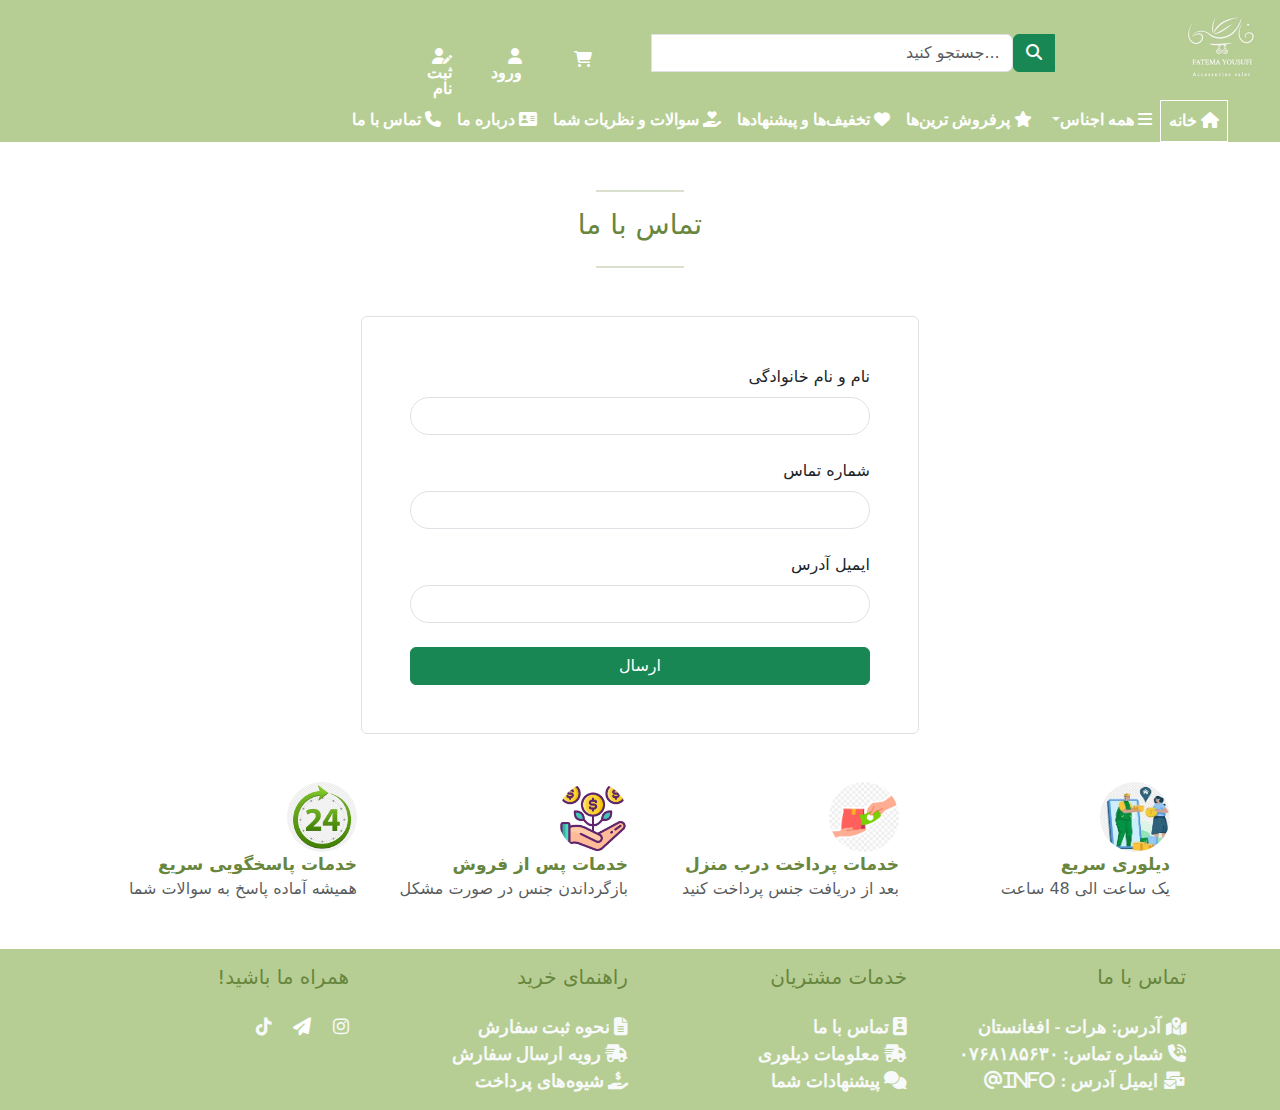
<file: contact-us.html>
<!DOCTYPE html>
<html lang="en" dir="rtl">
<head>
    <meta charset="UTF-8">
    <meta name="viewport" content="width=device-width, initial-scale=1.0">
    <title>فاطی اکسسوری</title>
    
    <link rel="icon" href="img/logo.png">
    <link rel="stylesheet" href="css/style.css">
    <!-- <link rel="stylesheet" href="https://cdnjs.cloudflare.com/ajax/libs/font-awesome/4.7.0/css/font-awesome.min.css"> -->
    <link rel="stylesheet" href="https://cdnjs.cloudflare.com/ajax/libs/font-awesome/6.5.2/css/all.min.css">
    <link href="https://cdn.jsdelivr.net/npm/bootstrap@5.3.3/dist/css/bootstrap.min.css" rel="stylesheet" integrity="sha384-QWTKZyjpPEjISv5WaRU9OFeRpok6YctnYmDr5pNlyT2bRjXh0JMhjY6hW+ALEwIH" crossorigin="anonymous">
    <script src="https://cdn.jsdelivr.net/npm/bootstrap@5.3.3/dist/js/bootstrap.bundle.min.js" integrity="sha384-YvpcrYf0tY3lHB60NNkmXc5s9fDVZLESaAA55NDzOxhy9GkcIdslK1eN7N6jIeHz" crossorigin="anonymous"></script>
</head>
<body>
    <header>
        <!-- top header-->
    <div class="top-head">
        <div class="row m-0">
            <div class="col-sm-2 h-100">
                <a href="index.html" class="navbar-brand">
                <img src="img/logo-modified.png" alt="logo-image" width="90px" height="90px">
                </a>
            </div>
            <div class="col-sm-4 h-100">
                <div class="input-group pt-4">
                        <button class="btn btn-success" type="button">
                            <span class="fa fa-search"></span>
                        </button>
                        <input type="search" class="form-control search" placeholder="...جستجو کنید">
                </div>
            </div>
            <div class="col-sm-2 pt-5 pe-5 h-100" style="width: 70px;">
                <div class="cart-login">
                    <div class="cart">
                        <a href="#">
                            <i class="fa fa-cart-shopping"></i>
                        </a>
                    </div>
                </div>
            </div>
            <div class="col-sm-2 pt-5 pe-5 h-100" style="width: 70px;">
                <div class="login">
                    <a href="login.html">
                        <i class="fa fa-user"> ورود </i>
                    </a>
                </div>
            </div>
            <div class="col-sm-2 pt-5 pe-5 h-100" style="width: 70px;">
                <div class="regester">
                    <a href="regester.html">
                        <i class="fa fa-user-edit"> ثبت نام </i>
                    </a>
                </div>
            </div>
        </div>
    </div>
     <!-- navegationbar-->
    <nav class="navbar navbar-expand-lg pt-0 pb-0">
        <div class="container-fluid nav-head">
        <button class="navbar-toggler" type="button" data-bs-toggle="collapse" data-bs-target="#navbarNavAltMarkup" aria-controls="navbarNavAltMarkup">
            <span class="navbar-toggler-icon"></span></button>
    <div class="collapse navbar-collapse" id="navbarNavAltMarkup">
        <ul class="navbar-nav">
            <li class="nav-item">
                <a class="nav-link text-light active" href="index.html"><i class="fa fa-home"> خانه</i></a>
            </li>
            <li class="nav-item dropdown">
                <a class="nav-link dropdown-toggle text-light" data-bs-toggle="dropdown" href="#"><i class="fa fa-bars"> همه اجناس</i></a>
                <ul class="dropdown-menu">
                    <li><a class="dropdown-item" href="#">ست کاپلی</a></li>
                    <li><a class="dropdown-item" href="#">گردنبند</a></li>
                    <li><a class="dropdown-item" href="#">دستبند </a></li>
                    <li><a class="dropdown-item" href="#">نیم ست</a></li>
                    <li><a class="dropdown-item" href="#">ست کامل</a></li>
                </ul>
            </li>
            <li class="nav-item">
                <a class="nav-link text-light" href="bestsellers.html"><i class="fa fa-star"> پرفروش‌ ترین‌ها</i></a>
            </li>
            <li class="nav-item">
                <a class="nav-link text-light" href="discount_and_offers.html"> <i class="fa fa-heart"> تخفیف‌ها و پیشنهادها</i></a>
            </li>
            <li class="nav-item">
                <a class="nav-link text-light" href="questions-opinions.html"><i class="fa fa-hand-holding-heart"> سوالات و نظریات شما </i></a>
            </li>
            <li class="nav-item">
                <a class="nav-link text-light" href="about-us.html"><i class="fa fa-address-card"> درباره ما</i></a>
            </li>
            <li class="nav-item">
                <a class="nav-link text-light" href="contact-us.html"><i class="fa fa-phone"> تماس با ما </i></a>
            </li>
        </ul>
    </div>
    </div>
    </nav>
</header>
<!-- Card -->
    <div class="container-fluid new-item mt-5">
        <hr class="horizontal-line">
        <h3 class="pt-3 pb-3"> تماس با ما </h3>
        <hr class="horizontal-line">
    </div>
    <div class="container">
        <div class="row">
            <div class="col-12">
                
                <div class="row">
                    <div class="col">
                        <form action="#" class="w-50 m-auto border rounded mt-5 p-5">
                            <label class="form-label" for="fname">نام و نام خانوادگی</label>
                            <input type="text" name="fname" id="fname" class="form-control mb-4 rounded-pill w-100">
                            <label class="form-label" for="fname">شماره تماس</label>
                            <input type="text" name="fname" id="fname" class="form-control  mb-4 rounded-pill w-100">
                            <label class="form-label" for="fname"> ایمیل آدرس</label>
                            <input type="text" name="fname" id="fname" class="form-control  mb-4 rounded-pill w-100">
                            <button class="btn btn-success w-100"> ارسال </button>
                        </form>
                    </div>
                </div>
            </div>
        </div>
    </div>
    </div>
    
    <!-- Remarks -->
    <section class="remarks">
        <div class="container">
        <div class="row  my-5 mx-3">
            <div class="col-lg-3 col-md-4 col-sm-6 col-12">
                <div class="remark">
                    <div class="remark-icon">
                    <img src="img/express-delivery.jpg" class="rounded-pill" alt="an" width="70" height="70">
                    </div>
                    <div class="remark-text">
                        <div class="text-title">
                            دیلوری سریع
                        </div>
                        <div class="text-d text-muted">
                            یک ساعت الی 48 ساعت
                        </div>
                    </div>
                </div>
            </div>
            <div class="col-lg-3 col-md-4 col-sm-6 col-12">
                <div class="remark">
                    <div class="remark-icon">
                        <img src="img/cash-on-deliveryl.png" class="rounded-pill" alt="an" width="70" height="70">
                    </div>
                    <div class="remark-text">
                        <div class="text-title">
                             خدمات پرداخت درب منزل 
                        </div>
                        <div class="text-d text-muted">
                            بعد از دریافت جنس پرداخت کنید
                        </div>
                    </div>
                </div>
            </div>
            <div class="col-lg-3 col-md-4 col-sm-6 col-12">
                <div class="remark">
                    <div class="remark-icon">
                        <img src="img/roi.png" class="rounded-pill" alt="an" width="70" height="70">
                    </div>
                    <div class="remark-text">
                        <div class="text-title">
                            خدمات پس از فروش
                        </div>
                        <div class="text-d text-muted">
                            بازگرداندن جنس در صورت مشکل
                        </div>
                    </div>
                </div>
            </div>
            <div class="col-lg-3 col-md-4 col-sm-6 col-12">
                <div class="remark">
                    <div class="remark-icon">
                        <img src="img/accountability.png" class="rounded-pill" alt="an" width="70" height="70">
                    </div>
                    <div class="remark-text">
                        <div class="text-title">
                            خدمات پاسخگویی سریع
                        </div>
                        <div class="text-d text-muted">
                            همیشه آماده پاسخ به سوالات شما
                        </div>
                    </div>
                </div>
            </div>
        </div>
    </div>
    </section>
        <!-- footer -->
        <footer class="foot">
            <div style="background-color: #B6CE94;">
            <div class="container py-3">
                <div class="row m-0">
                    <div class="col-lg-3 col-md-4 col-sm-6 col-12">
                        <h5 class="pb-3" style="color: #68863d;"> تماس با ما </h5>
                        <span class="text-light"><i class="fas fa-map-marked-alt"> آدرس: هرات - افغانستان </i></span><br>
                        <span class="text-light"><i class="fas fa-phone-volume"> شماره تماس: ۰۷۶۸۱۸۵۶۳۰  </i></span><br>
                        <span class="text-light"><i class="fas fa-mail-bulk"> ایمیل آدرس : info@</i></span>
                    </div>
                    <div class="col-lg-3 col-md-4 col-sm-6 col-12">
                        <h5 class="mb-4" style="color: #68863d;"> خدمات مشتریان </h5>
                            <a href="#">
                                <span class="text-light"><i class="fas fa-id-badge"> تماس با ما  </i></span>
                            </a><br>
                            <a href="#">
                                <span class="text-light"><i class="fas fa-shipping-fast"> معلومات دیلوری </i></span>
                            </a><br>
                            <a href="#">
                                <span class="text-light"><i class="fas fas fa-comments"> پیشنهادات شما  </i></span>
                            </a>
                    </div>
                    <div class="col-lg-3 col-md-4 col-sm-6 col-12">
                        <h5 class="pb-3" style="color: #68863d;"> راهنمای خرید  </h5>
                        <a href="#">
                            <span class="text-light"><i class="fas fa-file-alt"> نحوه ثبت سفارش </i></span>
                        </a><br>
                        <a href="#">
                            <span class="text-light"><i class="fas fa-shipping-fast"> رویه ارسال سفارش 
                            </i></span>
                        </a><br>
                        <a href="">
                            <span class="text-light"><i class="fas fa-hand-holding-usd">  شیوه‌های پرداخت </i></span>
                        </a>
                    </div>
                    <div class="col-lg-3 col-md-4 col-sm-6 col-12">
                        <h5 class="mb-4" style="color: #68863d;">همراه ما باشید!</h5>
                        <a href=""><i class="fa-brands fa-instagram text-light ps-3"></i></a>
                        <i class="fa fa-paper-plane ps-3"></i>
                        <i class="fa-brands fa-tiktok text-light"></i>
                    </div>
                </div>
            </div>
        </div>
        </footer>
</body>
</html>
</file>
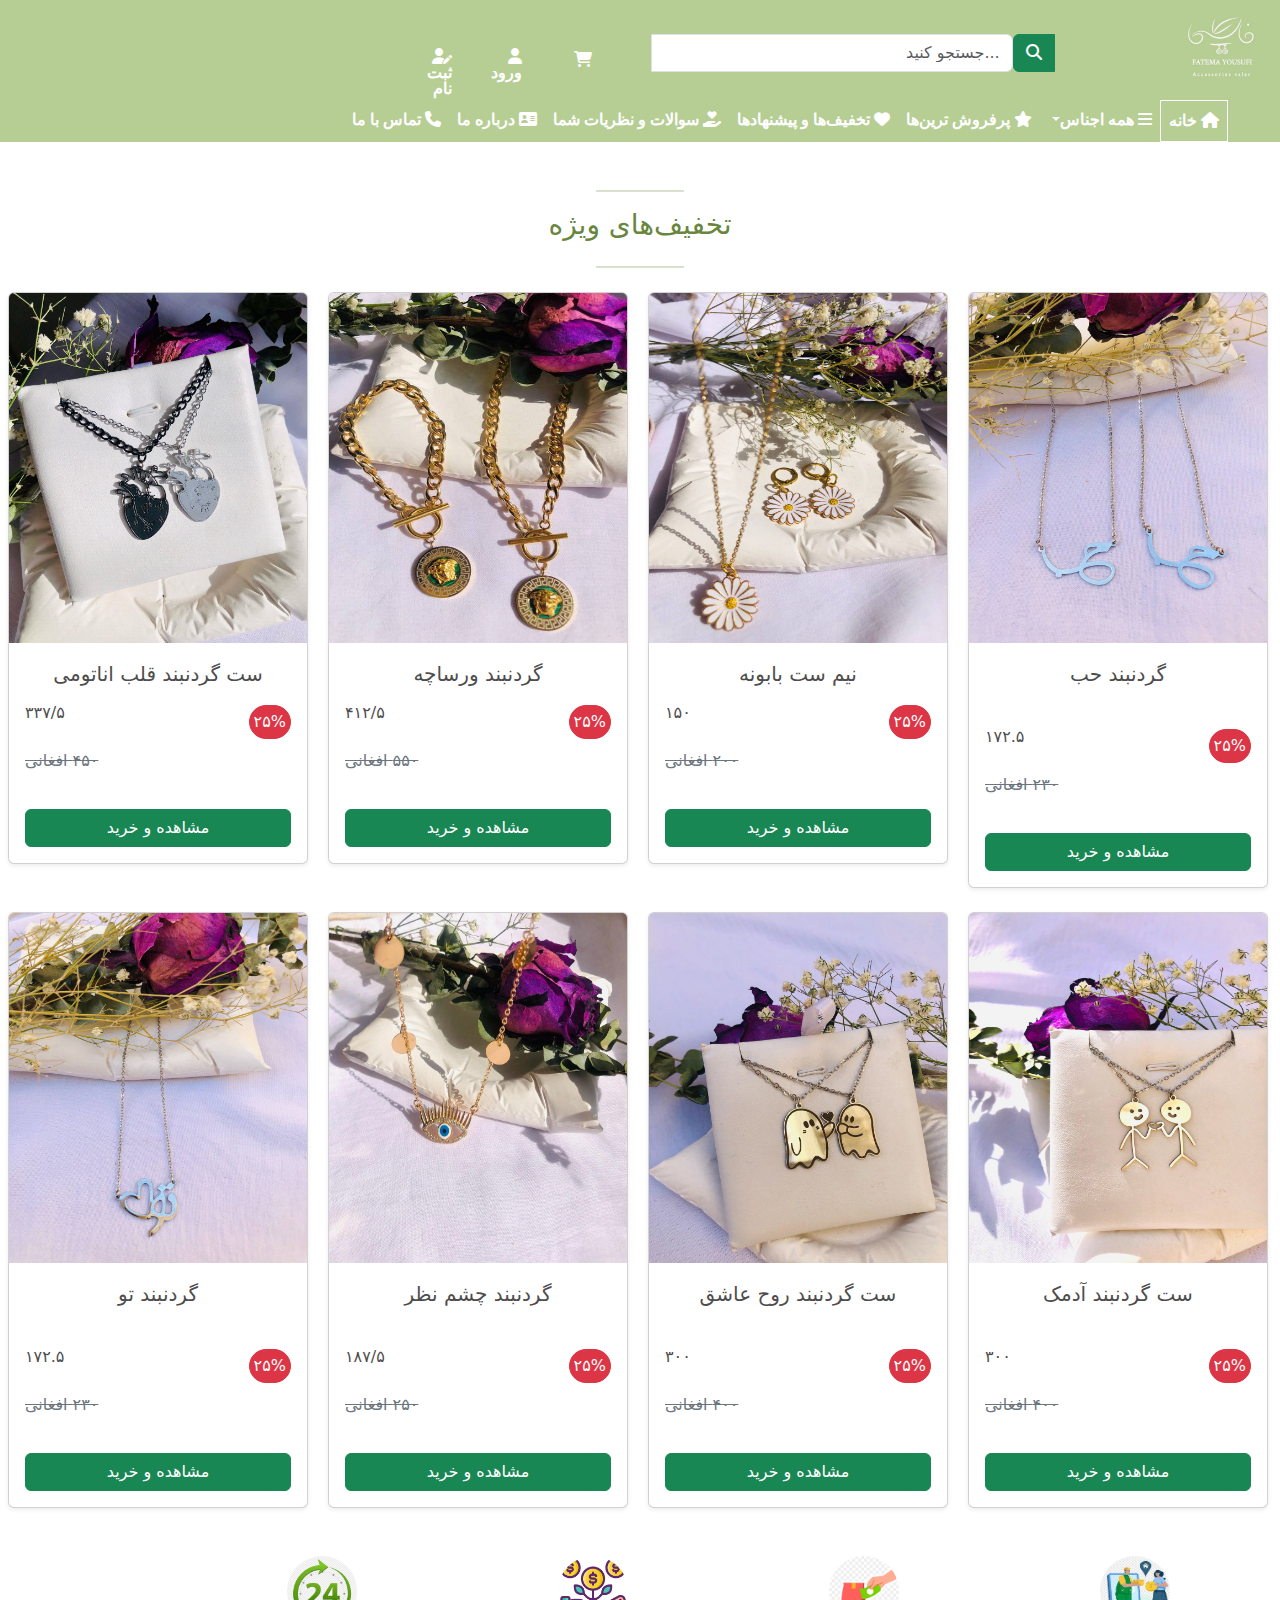
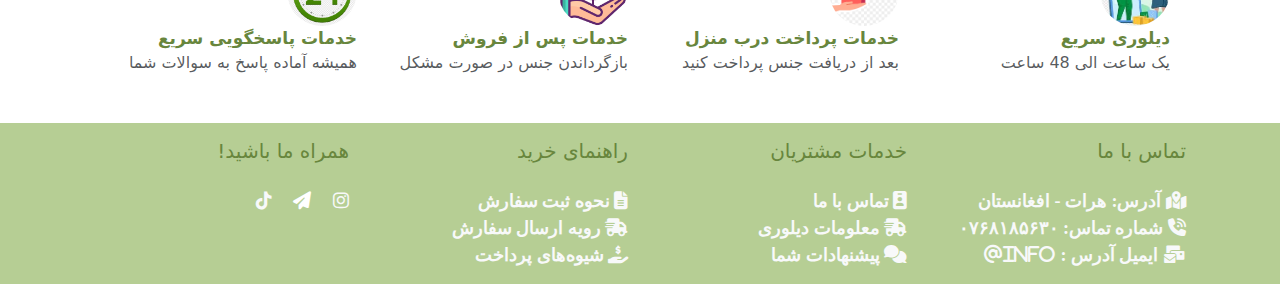
<file: discount_and_offers.html>
<!DOCTYPE html>
<html lang="en" dir="rtl">
<head>
    <meta charset="UTF-8">
    <meta name="viewport" content="width=device-width, initial-scale=1.0">
    <title>فاطی اکسسوری</title>
    
    <link rel="icon" href="img/logo.png">
    <link rel="stylesheet" href="css/style.css">
    <!-- <link rel="stylesheet" href="https://cdnjs.cloudflare.com/ajax/libs/font-awesome/4.7.0/css/font-awesome.min.css"> -->
    <link rel="stylesheet" href="https://cdnjs.cloudflare.com/ajax/libs/font-awesome/6.5.2/css/all.min.css">
    <link href="https://cdn.jsdelivr.net/npm/bootstrap@5.3.3/dist/css/bootstrap.min.css" rel="stylesheet" integrity="sha384-QWTKZyjpPEjISv5WaRU9OFeRpok6YctnYmDr5pNlyT2bRjXh0JMhjY6hW+ALEwIH" crossorigin="anonymous">
    <script src="https://cdn.jsdelivr.net/npm/bootstrap@5.3.3/dist/js/bootstrap.bundle.min.js" integrity="sha384-YvpcrYf0tY3lHB60NNkmXc5s9fDVZLESaAA55NDzOxhy9GkcIdslK1eN7N6jIeHz" crossorigin="anonymous"></script>
</head>
<body>
    <header>
        <!-- top header-->
    <div class="top-head">
        <div class="row m-0">
            <div class="col-sm-2 h-100">
                <a href="index.html" class="navbar-brand">
                <img src="img/logo-modified.png" alt="logo-image" width="90px" height="90px">
                </a>
            </div>
            <div class="col-sm-4 h-100">
                <div class="input-group pt-4">
                        <button class="btn btn-success" type="button">
                            <span class="fa fa-search"></span>
                        </button>
                        <input type="search" class="form-control search" placeholder="...جستجو کنید">
                </div>
            </div>
            <div class="col-sm-2 pt-5 pe-5 h-100" style="width: 70px;">
                <div class="cart-login">
                    <div class="cart">
                        <a href="#">
                            <i class="fa fa-cart-shopping"></i>
                        </a>
                    </div>
                </div>
            </div>
            <div class="col-sm-2 pt-5 pe-5 h-100" style="width: 70px;">
                <div class="login">
                    <a href="login.html">
                        <i class="fa fa-user"> ورود </i>
                    </a>
                </div>
            </div>
            <div class="col-sm-2 pt-5 pe-5 h-100" style="width: 70px;">
                <div class="regester">
                    <a href="regester.html">
                        <i class="fa fa-user-edit"> ثبت نام </i>
                    </a>
                </div>
            </div>
        </div>
    </div>
     <!-- navegationbar-->
    <nav class="navbar navbar-expand-lg pt-0 pb-0">
        <div class="container-fluid nav-head">
        <button class="navbar-toggler" type="button" data-bs-toggle="collapse" data-bs-target="#navbarNavAltMarkup" aria-controls="navbarNavAltMarkup">
            <span class="navbar-toggler-icon"></span></button>
    <div class="collapse navbar-collapse" id="navbarNavAltMarkup">
        <ul class="navbar-nav">
            <li class="nav-item">
                <a class="nav-link text-light active" href="index.html"><i class="fa fa-home"> خانه</i></a>
            </li>
            <li class="nav-item dropdown">
                <a class="nav-link dropdown-toggle text-light" data-bs-toggle="dropdown" href="#"><i class="fa fa-bars"> همه اجناس</i></a>
                <ul class="dropdown-menu">
                    <li><a class="dropdown-item" href="#">ست کاپلی</a></li>
                    <li><a class="dropdown-item" href="#">گردنبند</a></li>
                    <li><a class="dropdown-item" href="#">دستبند </a></li>
                    <li><a class="dropdown-item" href="#">نیم ست</a></li>
                    <li><a class="dropdown-item" href="#">ست کامل</a></li>
                </ul>
            </li>
            <li class="nav-item">
                <a class="nav-link text-light" href="bestsellers.html"><i class="fa fa-star"> پرفروش‌ ترین‌ها</i></a>
            </li>
            <li class="nav-item">
                <a class="nav-link text-light" href="discount_and_offers.html"> <i class="fa fa-heart"> تخفیف‌ها و پیشنهادها</i></a>
            </li>
            <li class="nav-item">
                <a class="nav-link text-light" href="questions-opinions.html"><i class="fa fa-hand-holding-heart"> سوالات و نظریات شما </i></a>
            </li>
            <li class="nav-item">
                <a class="nav-link text-light" href="about-us.html"><i class="fa fa-address-card"> درباره ما</i></a>
            </li>
            <li class="nav-item">
                <a class="nav-link text-light" href="contact-us.html"><i class="fa fa-phone"> تماس با ما </i></a>
            </li>
        </ul>
    </div>
    </div>
    </nav>
</header>
<!-- Card -->
    <div class="container-fluid new-item mt-5">
        <hr class="horizontal-line">
        <h3 class="pt-3 pb-3"> تخفیف‌های ویژه  </h3>
        <hr class="horizontal-line">
    </div>
    <div class="row m-0">
    <div class="container mt-4 col-sm-3">
        <div class="card shadow-sm bg-body" style="width: 300px;">
            <img class="card-img-top" src="img/love.jpg" alt="love necklace" style="width:100%">
            <div class="card-body justify-content-center">
                <p class="card-text text-center fs-5 m-0 pb-4">گردنبند حب</p>
                <a href="#"><span class="float-start">۱۷۲.۵</span><button class="btn btn-danger btn-block rounded-pill float-end mt-3 p-1">۲۵%</button></a>
                <a href="#" class="card-link d-block mt-5"><span class="text-secondary float-start text-decoration-line-through">۲۳۰ افغانی </span></a><br>
                <a href="#" class="btn btn-success d-block mt-5">مشاهده و خرید</a>
            </div>
        </div>
    </div>
<div class="container mt-4 col-sm-3">
    <div class="card shadow-sm bg-body" style="width: 300px;">
        <img class="card-img-top" src="img/flower.jpg" alt="flower necklace" style="width:100%">
        <div class="card-body justify-content-center">
            <p class="card-text text-center fs-5 m-0">نیم ست بابونه</p>
            <a href="#"><span class="float-start">۱۵۰</span><button class="btn btn-danger btn-block rounded-pill float-end mt-3 p-1">۲۵%</button></a>
            <a href="#" class="card-link d-block mt-5"><span class="text-secondary float-start text-decoration-line-through">۲۰۰ افغانی </span></a><br>
            <a href="#" class="btn btn-success d-block mt-5">مشاهده و خرید</a>
        </div>
    </div>
</div>
<div class="container mt-4 col-sm-3">
    <div class="card shadow-sm bg-body" style="width: 300px;">
        <img class="card-img-top" src="img/versahc_50.jpg" alt="versach necklace" style="width:100%">
        <div class="card-body justify-content-center">
            <p class="card-text text-center fs-5 m-0">گردنبند ورساچه</p>
            <a href="#"><span class="float-start">۴۱۲/۵</span><button class="btn btn-danger btn-block rounded-pill float-end mt-3 p-1">۲۵%</button></a>
            <a href="#" class="card-link d-block mt-5"><span class="text-secondary float-start text-decoration-line-through">۵۵۰ افغانی </span></a><br>
            <a href="#" class="btn btn-success d-block mt-5">مشاهده و خرید</a>
        </div>
    </div>
</div>
<div class="container mt-4 col-sm-3">
    <div class="card shadow-sm bg-body" style="width: 300px;">
        <img class="card-img-top" src="img/anatomy-heart. jpg.jpg" alt="anatomy-heart necklace" style="width:100%,">
        <div class="card-body justify-content-center">
            <p class="card-text text-center fs-5 m-0">ست گردنبند قلب اناتومی</p>
            <a href="#"><span class="float-start">۳۳۷/۵</span><button class="btn btn-danger btn-block   rounded-pill float-end mt-3 p-1">۲۵%</button></a>
            <a href="#" class="card-link d-block mt-5"><span class="text-secondary float-start text-decoration-line-through">۴۵۰ افغانی </span></a><br>
            <a href="#" class="btn btn-success d-block mt-5">مشاهده و خرید</a>
        </div>
    </div>
</div>
<div class="container mt-4 col-sm-3">
    <div class="card shadow-sm bg-body" style="width: 300px;">
        <img class="card-img-top" src="img/dummy.jpg" alt="love necklace" style="width:100%">
        <div class="card-body justify-content-center">
            <p class="card-text text-center fs-5 m-0 pb-4"> ست گردنبند آدمک </p>
            <a href="#"><span class="float-start">۳۰۰</span><button class="btn btn-danger btn-block rounded-pill float-end mt-3 p-1">۲۵%</button></a>
            <a href="#" class="card-link d-block mt-5"><span class="text-secondary float-start text-decoration-line-through">۴۰۰ افغانی </span></a><br>
            <a href="#" class="btn btn-success d-block mt-5">مشاهده و خرید</a>
        </div>
    </div>
</div>
<div class="container mt-4 col-sm-3">
    <div class="card shadow-sm bg-body" style="width: 300px;">
        <img class="card-img-top" src="img/spirit.jpg" alt="love necklace" style="width:100%">
        <div class="card-body justify-content-center">
            <p class="card-text text-center fs-5 m-0 pb-4"> ست گردنبند روح عاشق </p>
            <a href="#"><span class="float-start">۳۰۰</span><button class="btn btn-danger btn-block rounded-pill float-end mt-3 p-1">۲۵%</button></a>
            <a href="#" class="card-link d-block mt-5"><span class="text-secondary float-start text-decoration-line-through">۴۰۰ افغانی </span></a><br>
            <a href="#" class="btn btn-success d-block mt-5">مشاهده و خرید</a>
        </div>
    </div>
</div>
<div class="container mt-4 col-sm-3">
    <div class="card shadow-sm bg-body" style="width: 300px;">
        <img class="card-img-top" src="img/eye.jpg" alt="love necklace" style="width:100%">
        <div class="card-body justify-content-center">
            <p class="card-text text-center fs-5 m-0 pb-4">گردنبند چشم نظر</p>
            <a href="#"><span class="float-start">۱۸۷/۵</span><button class="btn btn-danger btn-block rounded-pill float-end mt-3 p-1">۲۵%</button></a>
            <a href="#" class="card-link d-block mt-5"><span class="text-secondary float-start text-decoration-line-through">۲۵۰ افغانی </span></a><br>
            <a href="#" class="btn btn-success d-block mt-5">مشاهده و خرید</a>
        </div>
    </div>
</div>
<div class="container mt-4 col-sm-3">
    <div class="card shadow-sm bg-body" style="width: 300px;">
        <img class="card-img-top" src="img/you.jpg" alt="love necklace" style="width:100%">
        <div class="card-body justify-content-center">
            <p class="card-text text-center fs-5 m-0 pb-4">گردنبند تو</p>
            <a href="#"><span class="float-start">۱۷۲.۵</span><button class="btn btn-danger btn-block rounded-pill float-end mt-3 p-1">۲۵%</button></a>
            <a href="#" class="card-link d-block mt-5"><span class="text-secondary float-start text-decoration-line-through">۲۳۰ افغانی </span></a><br>
            <a href="#" class="btn btn-success d-block mt-5">مشاهده و خرید</a>
        </div>
    </div>
</div>
</div>
    <!-- Remarks -->
    <section class="remarks">
        <div class="container">
        <div class="row  my-5 mx-3">
            <div class="col-lg-3 col-md-4 col-sm-6 col-12">
                <div class="remark">
                    <div class="remark-icon">
                    <img src="img/express-delivery.jpg" class="rounded-pill" alt="an" width="70" height="70">
                    </div>
                    <div class="remark-text">
                        <div class="text-title">
                            دیلوری سریع
                        </div>
                        <div class="text-d text-muted">
                            یک ساعت الی 48 ساعت
                        </div>
                    </div>
                </div>
            </div>
            <div class="col-lg-3 col-md-4 col-sm-6 col-12">
                <div class="remark">
                    <div class="remark-icon">
                        <img src="img/cash-on-deliveryl.png" class="rounded-pill" alt="an" width="70" height="70">
                    </div>
                    <div class="remark-text">
                        <div class="text-title">
                             خدمات پرداخت درب منزل 
                        </div>
                        <div class="text-d text-muted">
                            بعد از دریافت جنس پرداخت کنید
                        </div>
                    </div>
                </div>
            </div>
            <div class="col-lg-3 col-md-4 col-sm-6 col-12">
                <div class="remark">
                    <div class="remark-icon">
                        <img src="img/roi.png" class="rounded-pill" alt="an" width="70" height="70">
                    </div>
                    <div class="remark-text">
                        <div class="text-title">
                            خدمات پس از فروش
                        </div>
                        <div class="text-d text-muted">
                            بازگرداندن جنس در صورت مشکل
                        </div>
                    </div>
                </div>
            </div>
            <div class="col-lg-3 col-md-4 col-sm-6 col-12">
                <div class="remark">
                    <div class="remark-icon">
                        <img src="img/accountability.png" class="rounded-pill" alt="an" width="70" height="70">
                    </div>
                    <div class="remark-text">
                        <div class="text-title">
                            خدمات پاسخگویی سریع
                        </div>
                        <div class="text-d text-muted">
                            همیشه آماده پاسخ به سوالات شما
                        </div>
                    </div>
                </div>
            </div>
        </div>
    </div>
    </section>
        <!-- footer -->
        <footer class="foot">
            <div style="background-color: #B6CE94;">
            <div class="container py-3">
                <div class="row m-0">
                    <div class="col-lg-3 col-md-4 col-sm-6 col-12">
                        <h5 class="pb-3" style="color: #68863d;"> تماس با ما </h5>
                        <span class="text-light"><i class="fas fa-map-marked-alt"> آدرس: هرات - افغانستان </i></span><br>
                        <span class="text-light"><i class="fas fa-phone-volume"> شماره تماس: ۰۷۶۸۱۸۵۶۳۰  </i></span><br>
                        <span class="text-light"><i class="fas fa-mail-bulk"> ایمیل آدرس : info@</i></span>
                    </div>
                    <div class="col-lg-3 col-md-4 col-sm-6 col-12">
                        <h5 class="mb-4" style="color: #68863d;"> خدمات مشتریان </h5>
                            <a href="#">
                                <span class="text-light"><i class="fas fa-id-badge"> تماس با ما  </i></span>
                            </a><br>
                            <a href="#">
                                <span class="text-light"><i class="fas fa-shipping-fast"> معلومات دیلوری </i></span>
                            </a><br>
                            <a href="#">
                                <span class="text-light"><i class="fas fas fa-comments"> پیشنهادات شما  </i></span>
                            </a>
                    </div>
                    <div class="col-lg-3 col-md-4 col-sm-6 col-12">
                        <h5 class="pb-3" style="color: #68863d;"> راهنمای خرید  </h5>
                        <a href="#">
                            <span class="text-light"><i class="fas fa-file-alt"> نحوه ثبت سفارش </i></span>
                        </a><br>
                        <a href="#">
                            <span class="text-light"><i class="fas fa-shipping-fast"> رویه ارسال سفارش 
                            </i></span>
                        </a><br>
                        <a href="">
                            <span class="text-light"><i class="fas fa-hand-holding-usd">  شیوه‌های پرداخت </i></span>
                        </a>
                    </div>
                    <div class="col-lg-3 col-md-4 col-sm-6 col-12">
                        <h5 class="mb-4" style="color: #68863d;">همراه ما باشید!</h5>
                        <a href=""><i class="fa-brands fa-instagram text-light ps-3"></i></a>
                        <i class="fa fa-paper-plane ps-3"></i>
                        <i class="fa-brands fa-tiktok text-light"></i>
                    </div>
                </div>
            </div>
        </div>
        </footer>
</body>
</html>
</file>
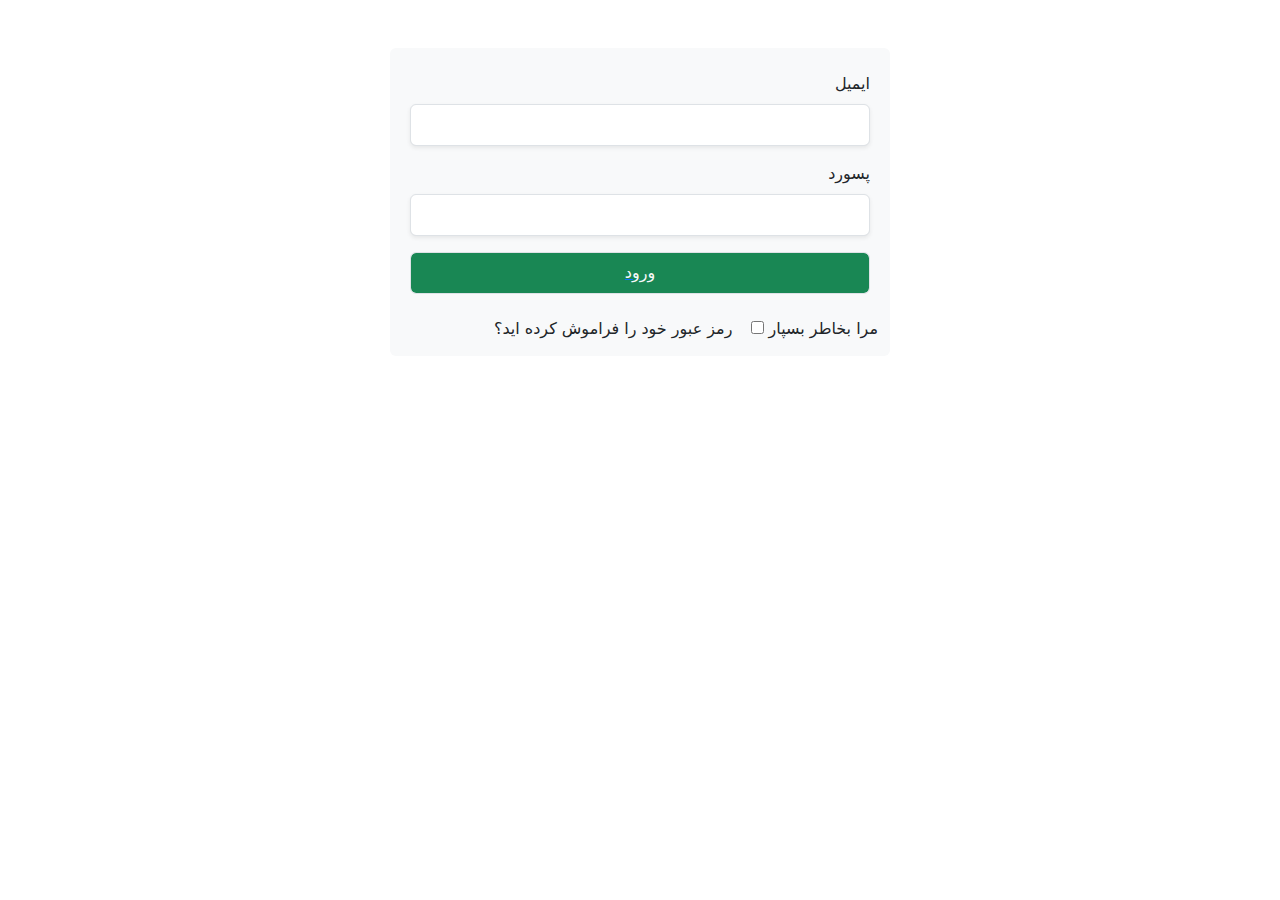
<file: login.html>
<!DOCTYPE html>
<html lang="en" dir="rtl">
<head>
    <meta charset="UTF-8">
    <meta name="viewport" content="width=device-width, initial-scale=1.0">
    <title>فاطی اکسسوری</title>
    
    <link rel="icon" href="img/logo.png">
    <link rel="stylesheet" href="css/style.css">
    <!-- <link rel="stylesheet" href="https://cdnjs.cloudflare.com/ajax/libs/font-awesome/4.7.0/css/font-awesome.min.css"> -->
    <link rel="stylesheet" href="https://cdnjs.cloudflare.com/ajax/libs/font-awesome/6.5.2/css/all.min.css">
    <link href="https://cdn.jsdelivr.net/npm/bootstrap@5.3.3/dist/css/bootstrap.min.css" rel="stylesheet" integrity="sha384-QWTKZyjpPEjISv5WaRU9OFeRpok6YctnYmDr5pNlyT2bRjXh0JMhjY6hW+ALEwIH" crossorigin="anonymous">
    <script src="https://cdn.jsdelivr.net/npm/bootstrap@5.3.3/dist/js/bootstrap.bundle.min.js" integrity="sha384-YvpcrYf0tY3lHB60NNkmXc5s9fDVZLESaAA55NDzOxhy9GkcIdslK1eN7N6jIeHz" crossorigin="anonymous"></script>
</head>
<body>
    <div class="container-fluid bg-light pt-2 pb-2 mt-5 rounded" style="width: 500px;">
        <form action="#" method="get">
            <div class="mb-3 mt-3 ms-2 me-2">
                <label for="email" class="form-label">ایمیل</label>
                <input type="email" class="form-control pt-2 pb-2 shadow-sm bg-body rounded" name="email" id="email">
            </div>
            <div class="mb-3 mt-3 ms-2 me-2">
                <label for="pass" class="form-label">پسورد</label>
                <input type="password" class="form-control pt-2 pb-2 shadow-sm bg-body rounded" name="password" id="pass">
            </div>
            <div class="mb-3 mt-3 ms-2 me-2">
                <a href="index.html"><input type="button" value="ورود" class="form-control pt-2 pb-2 bg-success text-light rounded"></a>
            </div>
            <label for="remember-me"> مرا بخاطر بسپار</label>
            <input type="checkbox" name="remember-me" id="">
            <button class="btn"><a class="nav-link" href="#">رمز عبور خود را فراموش کرده اید؟</a></button>
        </form>
    </div>
</body>
</html>
</file>
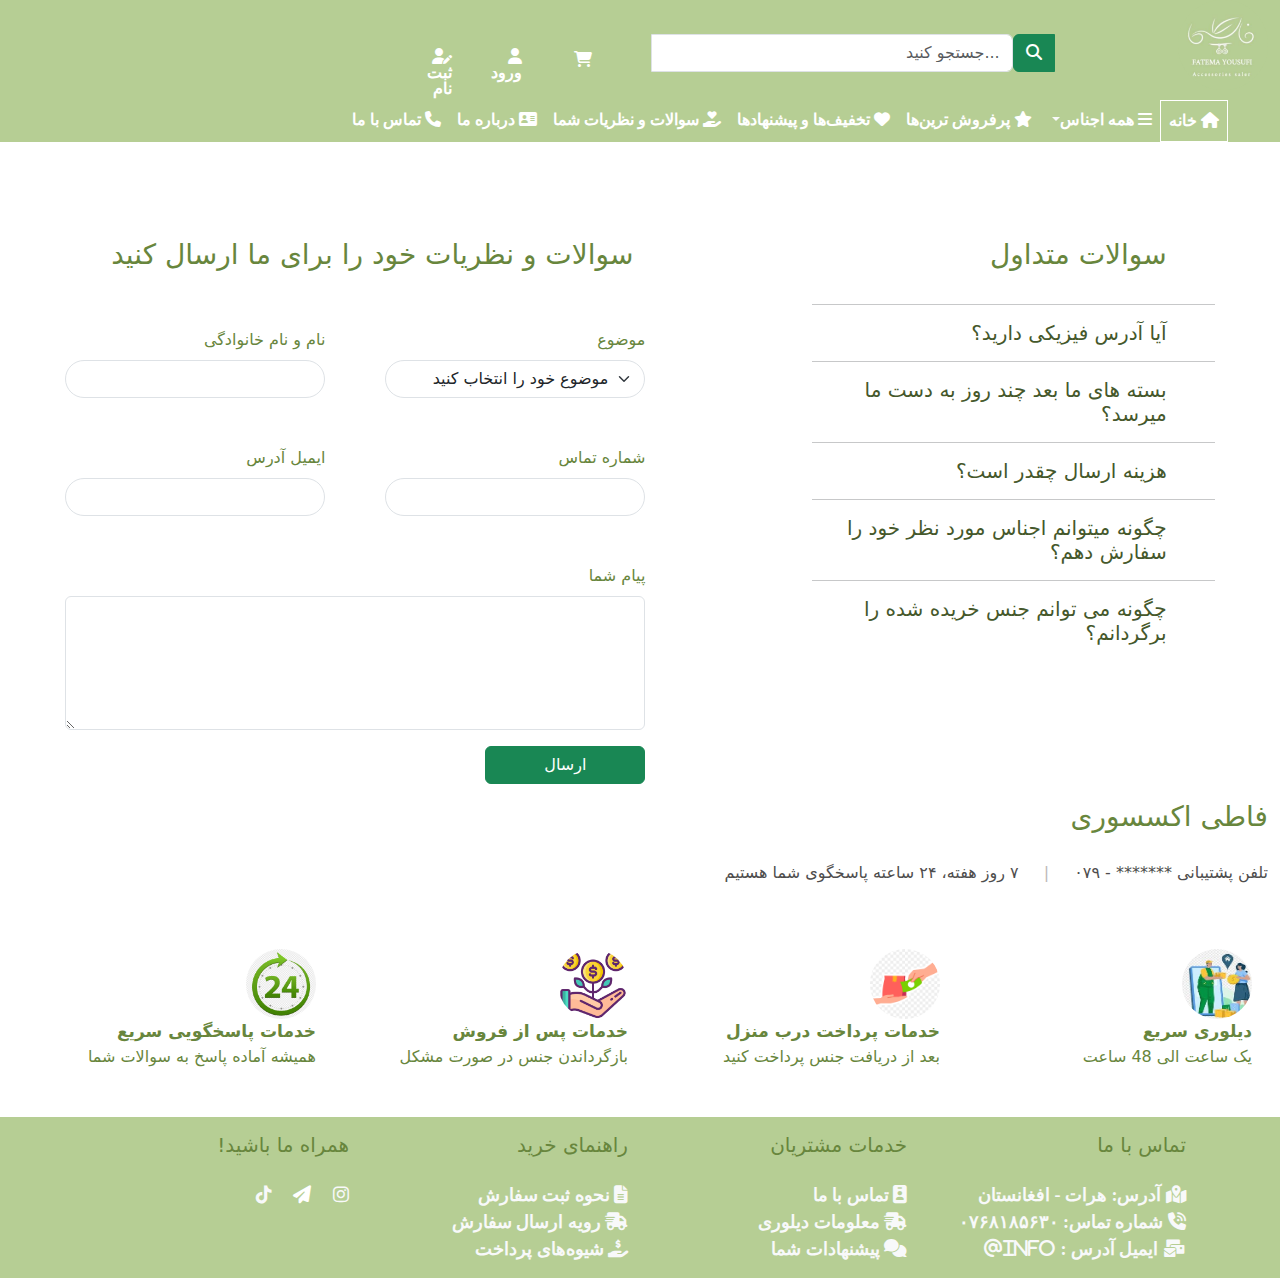
<file: questions-opinions.html>
<!DOCTYPE html>
<html lang="en" dir="rtl">
<head>
    <meta charset="UTF-8">
    <meta name="viewport" content="width=device-width, initial-scale=1.0">
    <title>فاطی اکسسوری</title>
    
    <link rel="icon" href="img/logo.png">
    <link rel="stylesheet" href="css/style.css">
    <!-- <link rel="stylesheet" href="https://cdnjs.cloudflare.com/ajax/libs/font-awesome/4.7.0/css/font-awesome.min.css"> -->
    <link rel="stylesheet" href="https://cdnjs.cloudflare.com/ajax/libs/font-awesome/6.5.2/css/all.min.css">
    <link href="https://cdn.jsdelivr.net/npm/bootstrap@5.3.3/dist/css/bootstrap.min.css" rel="stylesheet" integrity="sha384-QWTKZyjpPEjISv5WaRU9OFeRpok6YctnYmDr5pNlyT2bRjXh0JMhjY6hW+ALEwIH" crossorigin="anonymous">
    <script src="https://cdn.jsdelivr.net/npm/bootstrap@5.3.3/dist/js/bootstrap.bundle.min.js" integrity="sha384-YvpcrYf0tY3lHB60NNkmXc5s9fDVZLESaAA55NDzOxhy9GkcIdslK1eN7N6jIeHz" crossorigin="anonymous"></script>
</head>
<body>
    <header>
        <!-- top header-->
    <div class="top-head">
        <div class="row m-0">
            <div class="col-sm-2 h-100">
                <a href="index.html" class="navbar-brand">
                <img src="img/logo-modified.png" alt="logo-image" width="90px" height="90px">
                </a>
            </div>
            <div class="col-sm-4 h-100">
                <div class="input-group pt-4">
                        <button class="btn btn-success" type="button">
                            <span class="fa fa-search"></span>
                        </button>
                        <input type="search" class="form-control search" placeholder="...جستجو کنید">
                </div>
            </div>
            <div class="col-sm-2 pt-5 pe-5 h-100" style="width: 70px;">
                <div class="cart-login">
                    <div class="cart">
                        <a href="#">
                            <i class="fa fa-cart-shopping"></i>
                        </a>
                    </div>
                </div>
            </div>
            <div class="col-sm-2 pt-5 pe-5 h-100" style="width: 70px;">
                <div class="login">
                    <a href="login.html">
                        <i class="fa fa-user"> ورود </i>
                    </a>
                </div>
            </div>
            <div class="col-sm-2 pt-5 pe-5 h-100" style="width: 70px;">
                <div class="regester">
                    <a href="regester.html">
                        <i class="fa fa-user-edit"> ثبت نام </i>
                    </a>
                </div>
            </div>
        </div>
    </div>
     <!-- navegationbar-->
    <nav class="navbar navbar-expand-lg pt-0 pb-0">
        <div class="container-fluid nav-head">
        <button class="navbar-toggler" type="button" data-bs-toggle="collapse" data-bs-target="#navbarNavAltMarkup" aria-controls="navbarNavAltMarkup">
            <span class="navbar-toggler-icon"></span></button>
    <div class="collapse navbar-collapse" id="navbarNavAltMarkup">
        <ul class="navbar-nav">
            <li class="nav-item">
                <a class="nav-link text-light active" href="index.html"><i class="fa fa-home"> خانه</i></a>
            </li>
            <li class="nav-item dropdown">
                <a class="nav-link dropdown-toggle text-light" data-bs-toggle="dropdown" href="#"><i class="fa fa-bars"> همه اجناس</i></a>
                <ul class="dropdown-menu">
                    <li><a class="dropdown-item" href="#">ست کاپلی</a></li>
                    <li><a class="dropdown-item" href="#">گردنبند</a></li>
                    <li><a class="dropdown-item" href="#">دستبند </a></li>
                    <li><a class="dropdown-item" href="#">نیم ست</a></li>
                    <li><a class="dropdown-item" href="#">ست کامل</a></li>
                </ul>
            </li>
            <li class="nav-item">
                <a class="nav-link text-light" href="bestsellers.html"><i class="fa fa-star"> پرفروش‌ ترین‌ها</i></a>
            </li>
            <li class="nav-item">
                <a class="nav-link text-light" href="discount_and_offers.html"> <i class="fa fa-heart"> تخفیف‌ها و پیشنهادها</i></a>
            </li>
            <li class="nav-item">
                <a class="nav-link text-light" href="questions-opinions.html"><i class="fa fa-hand-holding-heart"> سوالات و نظریات شما </i></a>
            </li>
            <li class="nav-item">
                <a class="nav-link text-light" href="about-us.html"><i class="fa fa-address-card"> درباره ما</i></a>
            </li>
            <li class="nav-item">
                <a class="nav-link text-light" href="contact-us.html"><i class="fa fa-phone"> تماس با ما </i></a>
            </li>
        </ul>
    </div>
    </div>
    </nav>
</header>
    <!-- repeated Questions -->
    <div class="row m-0">
        <div class=" container col-sm-4 pt-5">
            <h3 class="pb-3 pt-5 pe-5">سوالات متداول</h3><hr>
            <h5  class="pe-5" style="color: #45582b;" data-bs-toggle="collapse">
                <a class="nav-link" href="#demo" data-bs-toggle="collapse">آیا آدرس فیزیکی دارید؟</a>
                </h5>
            <div class="collapse" id="demo">
                <p class="pe-5">نخیر فعلا آدرس فیزیکی نداریم و فروشات بصورت آنلاین صورت میگیرد!</p>
            </div>
            <hr>
            <h5 class="pe-5" style="color: #45582b;" data-bs-toggle="collapse">
                <a class="nav-link" href="#demo" data-bs-toggle="collapse"> بسته های ما بعد چند روز به دست ما میرسد؟ </a>
            </h5>
            <div class="collapse" id="demo">
                <p class="pe-5">بعد از اینکه شما سفارش تان را ثبت کردید اگر جز سفارشات دستساز باشد به داخل لیست قرار میگیرد و بین ۲ تا ۴ روز زمان میبرد که سفارش تان ساخته شود.
                اما اگر از لیست موچودی ها انتخاب کنید بعد از بسته یندی سفارش تان به شرکت دلیوری تحویل داده میشود و بین ۲ تا ۳ روز کاری بدست شما میرشد
                    
                توجه کنید همه سفارشات به ترتیب تاریخ ارسال میشوند
                ممنون از صبوری تان ❤️</p>
            </div>
        <hr>
            <h5 class="pe-5" style="color: #45582b;" data-bs-toggle="collapse">
                <a class="nav-link" href="#demo" data-bs-toggle="collapse"> هزینه ارسال چقدر است؟
                </a>
            </h5>
            <div class="collapse" id="demo">
                <p class="pe-5">هزینه ارسال داخل شهر هرات ۵۰ بیرون شهر ۷۰ و ۱۰۰ است، هزینه ارسال کابل ۱۸۰ افغانی،  هزینه ارسال مزار شریف و فراه ۲۵۰ افغانی است.</p>
            </div>
            <hr>
            <h5 class="pe-5" style="color: #45582b;" data-bs-toggle="collapse">
               <a class="nav-link" href="#demo" data-bs-toggle="collapse"> چگونه میتوانم اجناس مورد نظر خود را سفارش دهم؟ </a>
            </h5>
            <div class="collapse" id="demo">
                <p class="pe-5">ثبت سفارش بصورت آنلاین از طریق پیج انستاگرام فاطی اکسسوری  و همجنان از طریق سایت صورت میگیرد.</p>
            </div>
            <hr>
            <h5 class="pe-5" style="color: #45582b;" data-bs-toggle="collapse">
               <a class="nav-link" href="#demo" data-bs-toggle="collapse">
                چگونه می توانم جنس خریده شده را برگردانم؟ </a> 
            </h5>
            <div class="collapse" id="demo">
                <p class="pe-5">در یک صورت میتوانید جنس را برگردانید که جنسی که سفارش داده اید شبیه به عکسش نباشد یا  کیفیت جنس طوریکه ضمانت شده است نباشد. در این صورت پیک به درب منزل تان آمده و جنس را تحویل میگیرد .</p>
            </div>
        </div>

        <!-- Suggestions -->
        <div class="container col-sm-6 pt-5">
        <h3 class=" pt-5 pe-5">سوالات و نظریات خود را برای ما ارسال کنید </h3>
        <form action="#">
            <div class="row">
                <div class="col pe-5 pt-5">
                    <label class="form-label" for="subject">موضوع</label>
                    
                        <select class="form-select rounded-pill w-100" id="subject">
                            <option selected>موضوع خود را انتخاب کنید</option>
                            <option value="1">پیشنهاد</option>
                            <option value="2">انتقاد یا شکایت</option>
                            <option value="3">پیگیری سفارش</option>
                        </select>
                    
                </div>
                <div class="col pe-5 pt-5">
                    <label class="form-label" for="fname">نام و نام خانوادگی</label>
                    <input type="text" name="fname" id="fname" class="form-control rounded-pill w-100">
                </div>
            </div>
            <div class="row">
                <div class="col pe-5 pt-5">
                    <label class="form-label" for="fname">شماره تماس</label>
                    <input type="text" name="fname" id="fname" class="form-control rounded-pill w-100">
                </div>
                <div class="col pe-5 pt-5">
                    <label class="form-label" for="fname"> ایمیل آدرس</label>
                    <input type="text" name="fname" id="fname" class="form-control rounded-pill w-100">
                </div>
            </div>
            <div class="row">
                <div class="col pe-5 pt-5">
                    <label class="form-label" for="message">پیام شما</label>
                    <textarea class="form-control" name="message" id="message" rows="5"></textarea>
                </div>
            </div>
            <div class="row mt-3">
                <input type="submit" value="ارسال" class="btn btn-success w-25 me-5">
            </div>
        </form>
        </div>
    </div>

    <!-- Remarks -->
    <div class="row m-0">
        <h3 class="mt-3 mb-3" style="color: #68863d;"> فاطی اکسسوری</h3><br>
        <p>تلفن پشتیبانی ******* - ۰۷۹  <span class="spn">|</span> ۷ روز هفته، ۲۴ ساعته پاسخگوی شما هستیم</p>
    </div>
    <div class="row  my-5 mx-3">
        <div class="col-lg-3 col-md-4 col-sm-6 col-12">
            <div class="remark">
                <div class="remark-icon">
                <img src="img/express-delivery.jpg" class="rounded-pill" alt="an" width="70" height="70">
                </div>
                <div class="remark-text">
                    <div class="text-title">
                        دیلوری سریع
                    </div>
                    <div class="text-d">
                        یک ساعت الی 48 ساعت
                    </div>
                </div>
            </div>
        </div>
        <div class="col-lg-3 col-md-4 col-sm-6 col-12">
            <div class="remark">
                <div class="remark-icon">
                    <img src="img/cash-on-deliveryl.png" class="rounded-pill" alt="an" width="70" height="70">
                </div>
                <div class="remark-text">
                    <div class="text-title">
                         خدمات پرداخت درب منزل 
                    </div>
                    <div class="text-d">
                        بعد از دریافت جنس پرداخت کنید
                    </div>
                </div>
            </div>
        </div>
        <div class="col-lg-3 col-md-4 col-sm-6 col-12">
            <div class="remark">
                <div class="remark-icon">
                    <img src="img/roi.png" class="rounded-pill" alt="an" width="70" height="70">
                </div>
                <div class="remark-text">
                    <div class="text-title">
                        خدمات پس از فروش
                    </div>
                    <div class="text-d">
                        بازگرداندن جنس در صورت مشکل
                    </div>
                </div>
            </div>
        </div>
        <div class="col-lg-3 col-md-4 col-sm-6 col-12">
            <div class="remark">
                <div class="remark-icon">
                    <img src="img/accountability.png" class="rounded-pill" alt="an" width="70" height="70">
                </div>
                <div class="remark-text">
                    <div class="text-title">
                        خدمات پاسخگویی سریع
                    </div>
                    <div class="text-d">
                        همیشه آماده پاسخ به سوالات شما
                    </div>
                </div>
            </div>
        </div>
    </div>
    <!-- footer -->
    <footer class="foot">
        <div style="background-color: #B6CE94;">
        <div class="container py-3">
            <div class="row m-0">
                <div class="col-lg-3 col-md-4 col-sm-6 col-12">
                    <h5 class="pb-3" style="color: #68863d;"> تماس با ما </h5>
                    <span class="text-light"><i class="fas fa-map-marked-alt"> آدرس: هرات - افغانستان </i></span><br>
                    <span class="text-light"><i class="fas fa-phone-volume"> شماره تماس: ۰۷۶۸۱۸۵۶۳۰  </i></span><br>
                    <span class="text-light"><i class="fas fa-mail-bulk"> ایمیل آدرس : info@</i></span>
                </div>
                <div class="col-lg-3 col-md-4 col-sm-6 col-12">
                    <h5 class="mb-4" style="color: #68863d;"> خدمات مشتریان </h5>
                        <a href="#">
                            <span class="text-light"><i class="fas fa-id-badge"> تماس با ما  </i></span>
                        </a><br>
                        <a href="#">
                            <span class="text-light"><i class="fas fa-shipping-fast"> معلومات دیلوری </i></span>
                        </a><br>
                        <a href="#">
                            <span class="text-light"><i class="fas fas fa-comments"> پیشنهادات شما  </i></span>
                        </a>
                </div>
                <div class="col-lg-3 col-md-4 col-sm-6 col-12">
                    <h5 class="pb-3" style="color: #68863d;"> راهنمای خرید  </h5>
                    <a href="#">
                        <span class="text-light"><i class="fas fa-file-alt"> نحوه ثبت سفارش </i></span>
                    </a><br>
                    <a href="#">
                        <span class="text-light"><i class="fas fa-shipping-fast"> رویه ارسال سفارش 
                        </i></span>
                    </a><br>
                    <a href="">
                        <span class="text-light"><i class="fas fa-hand-holding-usd">  شیوه‌های پرداخت </i></span>
                    </a>
                </div>
                <div class="col-lg-3 col-md-4 col-sm-6 col-12">
                    <h5 class="mb-4" style="color: #68863d;">همراه ما باشید!</h5>
                    <a href=""><i class="fa-brands fa-instagram text-light ps-3"></i></a>
                    <i class="fa fa-paper-plane ps-3"></i>
                    <i class="fa-brands fa-tiktok text-light"></i>
                </div>
            </div>
        </div>
    </div>
    </footer>
</body>
</html>
</file>
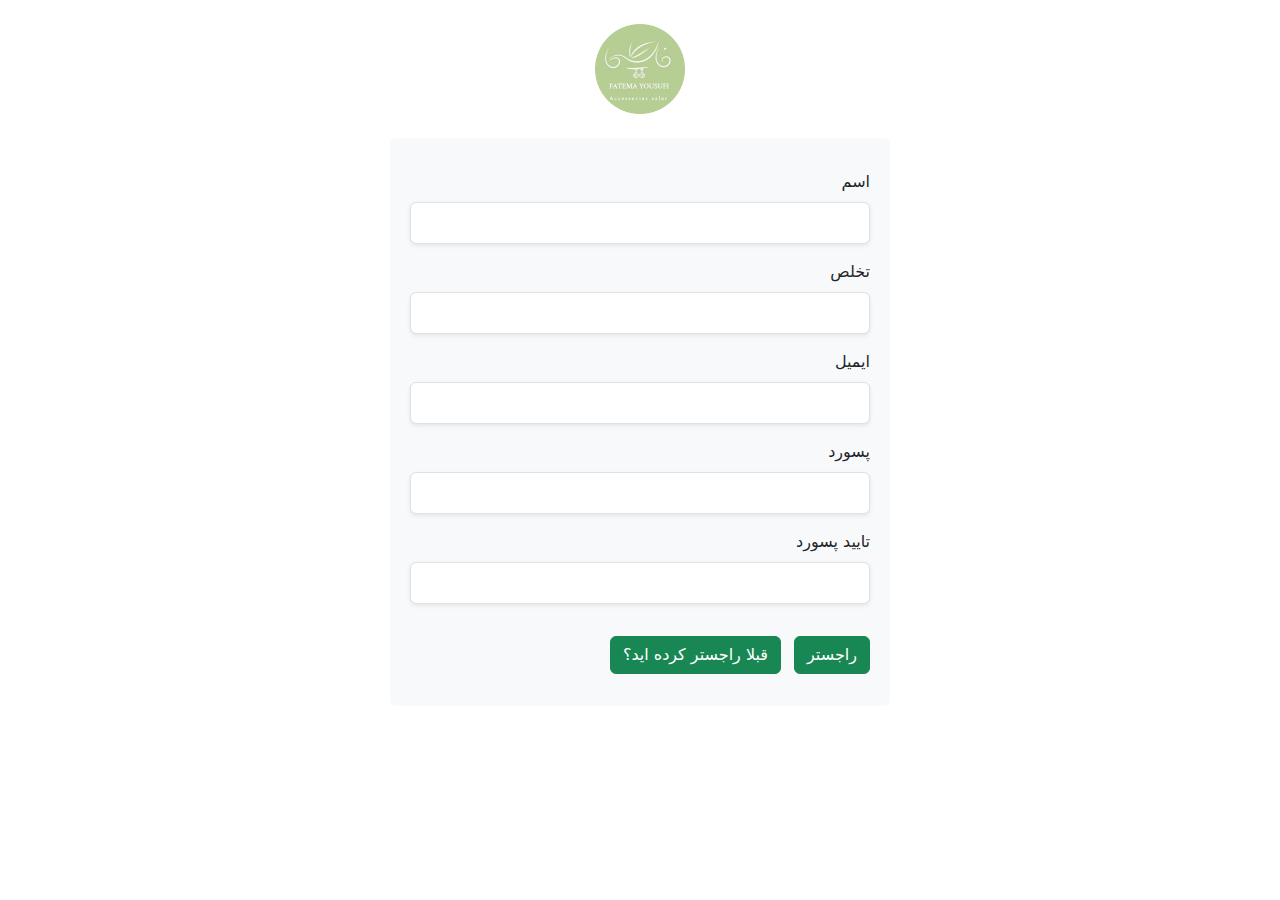
<file: regester.html>
<!DOCTYPE html>
<html lang="en" dir="rtl">
<head>
    <meta charset="UTF-8">
    <meta name="viewport" content="width=device-width, initial-scale=1.0">
    <title>فاطی اکسسوری</title>
    
    <link rel="icon" href="img/logo.png">
    <link rel="stylesheet" href="css/style.css">
    <link rel="stylesheet" href="https://cdnjs.cloudflare.com/ajax/libs/font-awesome/6.5.2/css/all.min.css">
    <link href="https://cdn.jsdelivr.net/npm/bootstrap@5.3.3/dist/css/bootstrap.min.css" rel="stylesheet" integrity="sha384-QWTKZyjpPEjISv5WaRU9OFeRpok6YctnYmDr5pNlyT2bRjXh0JMhjY6hW+ALEwIH" crossorigin="anonymous">
    <script src="https://cdn.jsdelivr.net/npm/bootstrap@5.3.3/dist/js/bootstrap.bundle.min.js" integrity="sha384-YvpcrYf0tY3lHB60NNkmXc5s9fDVZLESaAA55NDzOxhy9GkcIdslK1eN7N6jIeHz" crossorigin="anonymous"></script>
    <link rel="stylesheet" href="index.html">
</head>
<body>
    <div class="col mb-4 mt-4">
        <a href="index.html" class="navbar-brand">
            <img src="img/logo-modified.png" class="mx-auto d-block"  alt="logo-image" width="90px" height="90px">
        </a>
    </div>
    <div class="container-fluid bg-light pt-3 pb-3 rounded" style="width: 500px;">
        <form action="#" method="get">
            <div class="mb-3 mt-3 ms-2 me-2">
                <label for="fname" class="form-label">اسم</label>
                <input type="text" class="form-control pt-2 pb-2 shadow-sm bg-body rounded" id="fname" name="fname">
            </div>
            <div class="mb-3 mt-3 ms-2 me-2">
                <label for="lname" class="form-label">تخلص</label>
                <input type="text" class="form-control pt-2 pb-2 shadow-sm bg-body rounded" id="lname" name="lname">
            </div>
            <div class="mb-3 mt-3 ms-2 me-2">
                <label for="email" class="form-label">ایمیل</label>
                <input type="email" class="form-control pt-2 pb-2 shadow-sm bg-body rounded" name="email" id="email">
            </div>
            <div class="mb-3 mt-3 ms-2 me-2">
                <label for="pass" class="form-label">پسورد</label>
                <input type="password" class="form-control pt-2 pb-2 shadow-sm bg-body rounded" name="password" id="pass">
            </div>
            <div class="mb-3 mt-3 ms-2 me-2">
                <label for="pass" class="form-label">تایید پسورد</label>
                <input type="password" class="form-control pt-2 pb-2 shadow-sm bg-body rounded" name="password" id="pass">
            </div>
            <!-- <input class="btn btn-success" type="submit" value="راجستر"> -->
            <button type="submit" class="btn btn-success mb-3 mt-3 me-2"> <a href="#" class="nav-link">راجستر</a></button>
            <button type="submit" class="btn btn-success mb-3 mt-3 me-2"><a class="nav-link" href="#">قبلا راجستر کرده اید؟</a></button>
        </form>
    </div>
</body>
</html>
</file>
<file: css/style.css>
body{
    margin: 0;
    padding: 0;
}
.fa{
     margin: auto;
     color: white;
}
.input-group{
    max-width: 100%;
    width: 100%;
    margin: 10px auto;
}

.top-head{
    background-color: #B6CE94;
    height: 100px;
}
.nav-head{
    margin: 0;
    background-color: #B6CE94;
}
.navbar-nav{
    margin-top: 0;
}
.row{
    margin-top: 0;
}
.nav-link{
    color: white;
    padding: 12px;
}
.navbar-nav .nav-item .nav-link.active,
.navbar-nav .nav-item .nav-link:hover{
    border: solid white 0.5px;
}

.new-item{
    text-align: center;
    color: #68863d;
    font-weight: bold;
    font-size: 22px;
    line-height: 170%;
}
h1{
    color: #68863d;
}
.col-sm-6,.col-sm-4 h3{
    color: #68863d; 
}

.row p,span{
    margin-top: 12px;
    color: rgb(78, 77, 77);
}
.spn{
    margin: 20px;
    color: rgb(189, 184, 184);
}
.horizontal-line{
   width: 7%;
   margin: auto;
   border-style: none;
   border-top-style: solid;
   border-width: 2px;
}
.card-link{
    text-align: center;
}

.card img{
    height: 350px;
}
.carousel-item img{
    height: 700px;
}
.remark-text .text-title{
    color: #68863d; 
    font-weight: bold;
    font-size: 17px; 
}
.foot{
    font-size: 18px;
}
</file>
